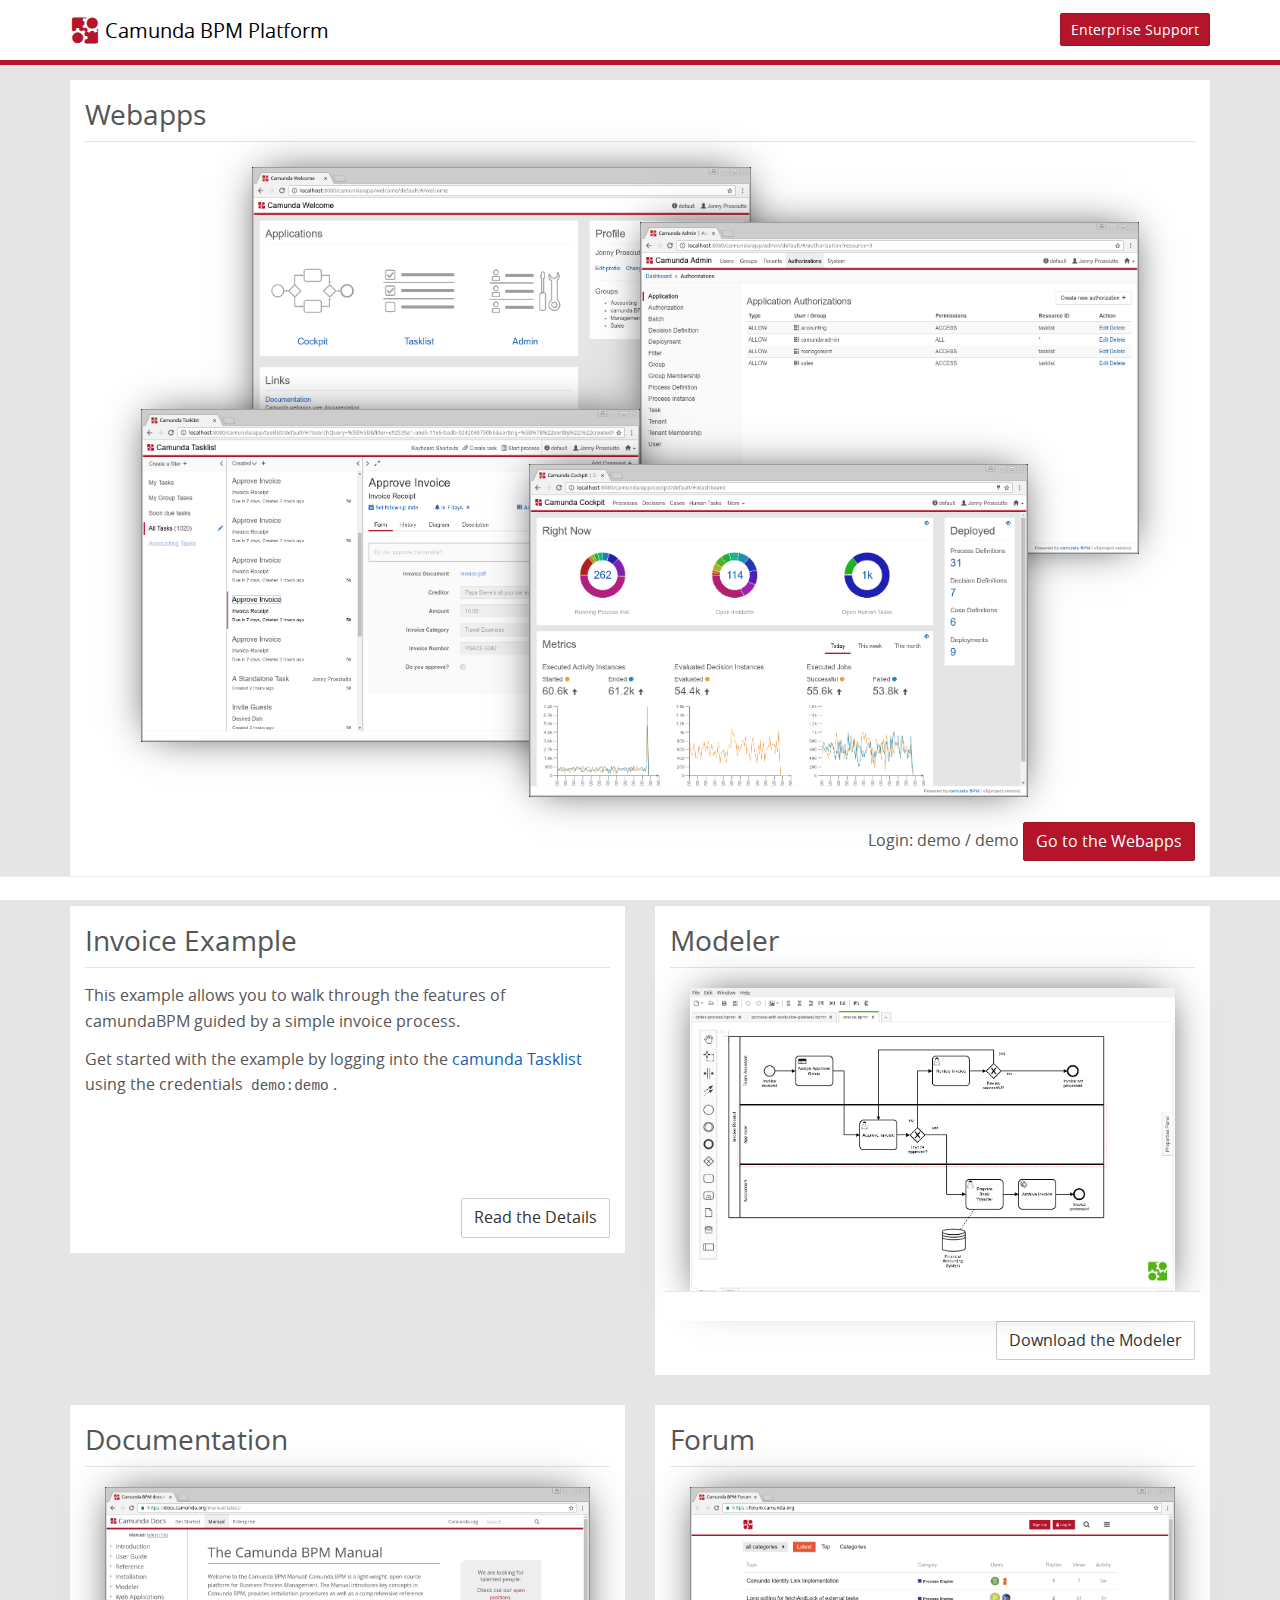
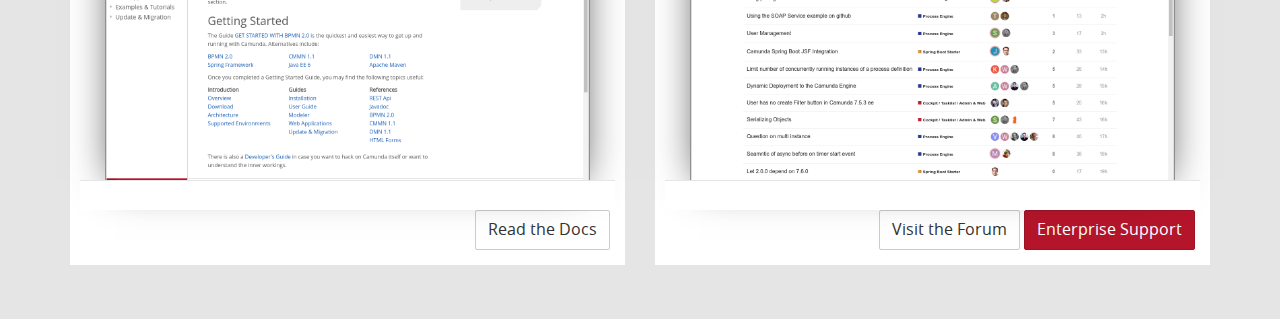
<file: camunda/server/apache-tomcat-9.0.12/webapps/camunda-welcome/index.html>
<!DOCTYPE html>
<html lang=en>
<head>
  <meta charset=utf-8>
  <meta http-equiv=X-UA-Compatible content="IE=edge">
  <meta name=viewport content="width=device-width,initial-scale=1">
  <meta name="author" content="camunda.org community" />

  <title>Welcome to the Camunda BPM Platform</title>

  <base app-base="." />


  <link rel="stylesheet" href="./assets/css/styles.min.css">
  <link rel="stylesheet" href="./assets/css/welcome.css">
  <link rel="shortcut icon" href="assets/img/favicon.ico" />
</head>
<body class="dashboard">
  <header class="cam-brand-header">
    <div class="container">
      <div class="row">
        <div class="col-xs-8">
          <a class="navbar-brand" href="./index.html" title="Camunda BPM platform">
            <span class="brand-logo"></span>
            <span class="brand-name">Camunda BPM Platform</span>
          </a>
        </div>
        <div class="col-xs-4 text-right">
          <a class="btn btn-sm btn-primary"
             href="https://camunda.com/bpm/enterprise/">Enterprise Support</a>
        </div>
      </div>
    </div>
  </header>

  <div class="container page-body">
    <div class="row">
      <section class="webapps col-xs-12">
        <div class="inner">
          <header>
            <h1 class="section-title">Webapps</h1>
          </header>

          <div class="section-body">
            <a class="screenshot webapp-screenshot webapp-welcome"
               href="/camunda/app/welcome/default/#">
              <img alt="Screenshot of the Welcome webapp"
                   src="./assets/img/apps-welcome.png" />
              <div class="hover-text">
                <span>Welcome</span>
              </div>
            </a>

            <a class="screenshot webapp-screenshot webapp-admin"
               href="/camunda/app/admin/default/#">
              <img alt="Screenshot of the Admin webapp"
                   src="./assets/img/apps-admin.png" />
              <div class="hover-text">
                <span>Admin</span>
              </div>
            </a>

            <a class="screenshot webapp-screenshot webapp-tasklist"
               href="/camunda/app/tasklist/default/#">
              <img alt="Screenshot of the Tasklist webapp"
                   src="./assets/img/apps-tasklist.png" />
              <div class="hover-text">
                <span>Tasklist</span>
              </div>
            </a>

            <a class="screenshot webapp-screenshot webapp-cockpit"
               href="/camunda/app/cockpit/default/#">
              <img alt="Screenshot of the Cockpit webapp"
                   src="./assets/img/apps-cockpit-dashboard.png" />
              <div class="hover-text">
                <span>Cockpit</span>
              </div>
            </a>
          </div>

          <div class="section-actions text-right">
            Login: demo / demo
            <a class="btn btn-primary"
               href="/camunda/app/welcome/default/#">Go to the Webapps</a>
          </div>
        </div>
      </section>
    </div>

    <div class="row">
      <section class="invoice col-xs-12 col-md-6">
        <div class="inner">
          <header>
            <h1 class="section-title">Invoice Example</h1>
          </header>

          <div class="section-body row">
            <div class="col-xs-12">
              <p>
                This example allows you to walk through the features of camundaBPM guided by a simple invoice process.
              </p>

              <p>
                Get started with the example by logging into the <a target="_blank" href="/camunda/app/tasklist/">camunda Tasklist</a> using the credentials <code>demo:demo</code>.
              </p>
            </div>
          </div>

          <div class="section-actions text-right">
            <a class="btn btn-default"
               href="./invoice.html">Read the Details</a>
          </div>
        </div>
      </section>

      <section class="col-xs-6">
        <div class="inner">
          <header>
            <h1 class="section-title">Modeler</h1>
          </header>

          <div class="section-body">
            <a class="screenshot app-screenshot app-modeler"
               href="https://camunda.org/features/modeler/">
              <img alt="Screenshot of the Modeler"
                   src="./assets/img/modeler.png" />
            </a>

            <!-- <p>
              Camunda Modeler is a desktop application for editing BPMN process diagrams and DMN decision tables. It is very easy to use, which means that business analysts can use it as well as developers, working on the same diagrams.
            </p> -->
          </div>

          <div class="section-actions text-right">
            <a class="btn btn-default"
               href="https://camunda.org/features/modeler/">Download the Modeler</a>
          </div>
        </div>
      </section>
    </div>

    <div class="row">
      <section class="col-xs-12 col-md-6">
        <div class="inner">
          <header>
            <h1 class="section-title">Documentation</h1>
          </header>

          <div class="section-body">
            <a class="screenshot"
               href="https://docs.camunda.org">
              <img alt="Screenshot of the documentation"
                   src="./assets/img/documentation.png" />
            </a>
          </div>

          <div class="section-actions text-right">
            <a class="btn btn-default"
               href="https://docs.camunda.org">Read the Docs</a>
          </div>
        </div>
      </section>

      <section class="col-xs-12 col-md-6">
        <div class="inner">
          <header>
            <h1 class="section-title">Forum</h1>
          </header>

          <div class="section-body">
            <a class="screenshot"
               href="https://forum.camunda.org">
              <img alt="Screenshot of the forum"
                   src="./assets/img/forum.png" />
            </a>
          </div>

          <div class="section-actions text-right">
            <a class="btn btn-default"
               href="https://forum.camunda.org">Visit the Forum</a>
            <a class="btn btn-primary"
               href="https://camunda.com/bpm/enterprise/">Enterprise Support</a>
          </div>
        </div>
      </section>
    </div>
  </div>

  <footer class="cam-brand-footer">
  </footer>
</body>
</html>
</file>
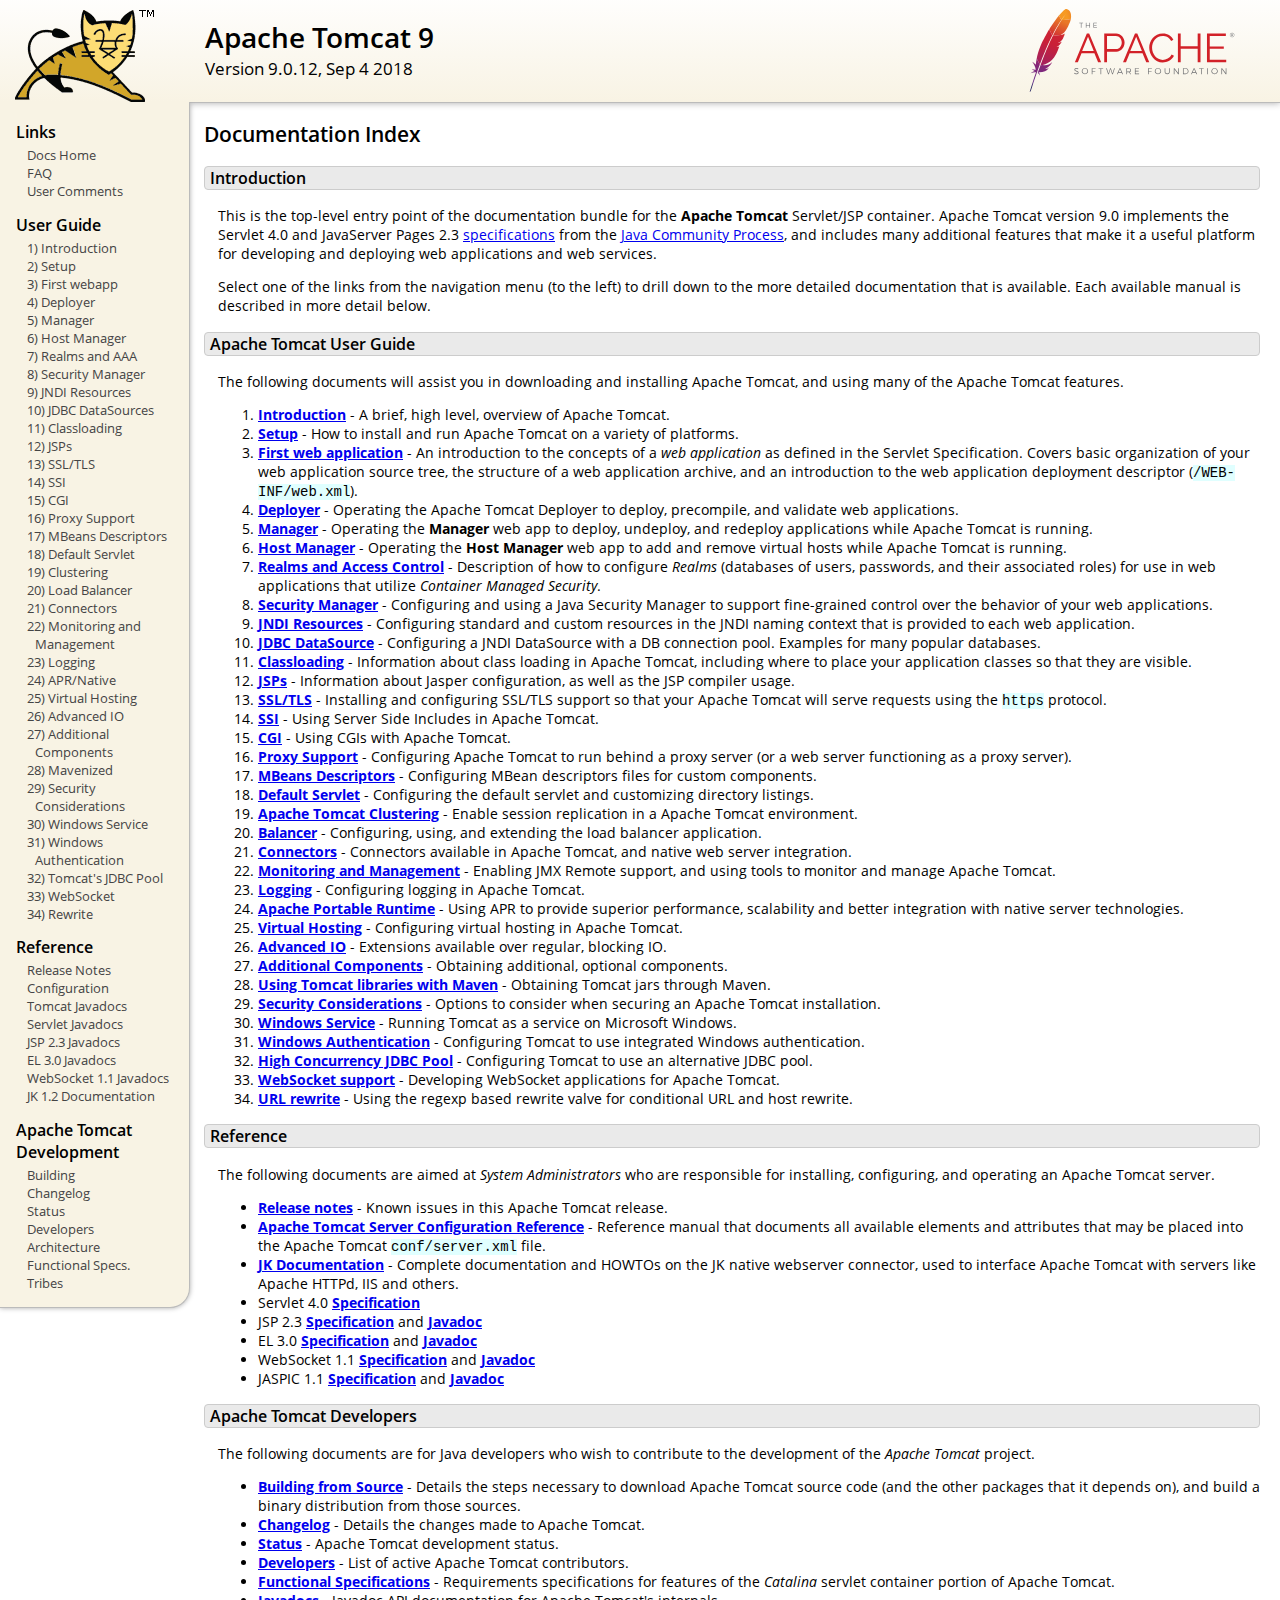
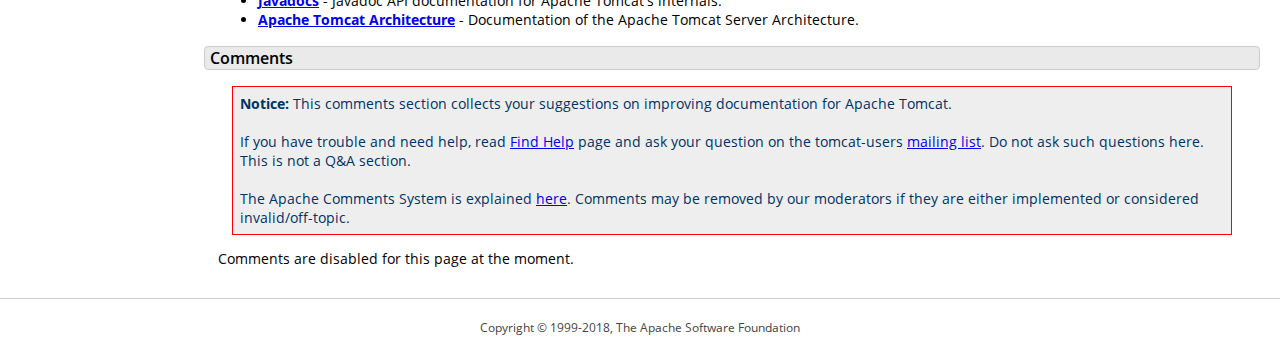
<file: camunda/server/apache-tomcat-9.0.12/webapps/docs/index.html>
<!DOCTYPE html SYSTEM "about:legacy-compat">
<html lang="en"><head><META http-equiv="Content-Type" content="text/html; charset=UTF-8"><link href="./images/docs-stylesheet.css" rel="stylesheet" type="text/css"><title>Apache Tomcat 9 (9.0.12) - Documentation Index</title><meta name="author" content="Craig R. McClanahan"><meta name="author" content="Remy Maucherat"><meta name="author" content="Yoav Shapira"><script type="application/javascript" data-comments-identifier="tomcat-9.0-doc/index">
    "use strict"; // Enable strict mode

    (function() {
      var thisScript = document.currentScript;
      if (!thisScript) { // Workaround for IE <= 11
        var scripts = document.getElementsByTagName("script");
        thisScript = scripts[scripts.length - 1];
      }
      document.addEventListener("DOMContentLoaded", (function() {
        var commentsDiv = document.getElementById("comments_thread");
        var commentsShortname = "tomcat";
        var commentsIdentifier = "https://tomcat.apache.org/" +
          thisScript.getAttribute("data-comments-identifier") + ".html";

        (function(w, d) {
          if (w.location.hostname.toLowerCase() == "tomcat.apache.org") {
            var s = d.createElement("script");
            s.type = "application/javascript";
            s.async = true;
            s.src = "https://comments.apache.org/show_comments.lua?site=" +
              encodeURIComponent(commentsShortname) +
              "&page=" + encodeURIComponent(commentsIdentifier);
            d.head.appendChild(s);
          } else {
            commentsDiv.appendChild(d.createTextNode("Comments are disabled for this page at the moment."));
          }
        })(window, document);
      }), false);
    })();
  </script></head><body><div id="wrapper"><header><div id="header"><div><div><div class="logo noPrint"><a href="https://tomcat.apache.org/"><img alt="Tomcat Home" src="./images/tomcat.png"></a></div><div style="height: 1px;"></div><div class="asfLogo noPrint"><a href="https://www.apache.org/" target="_blank"><img src="./images/asf-logo.svg" alt="The Apache Software Foundation" style="width: 266px; height: 83px;"></a></div><h1>Apache Tomcat 9</h1><div class="versionInfo">
          Version 9.0.12,
          <time datetime="2018-09-04">Sep 4 2018</time></div><div style="height: 1px;"></div><div style="clear: left;"></div></div></div></div></header><div id="middle"><div><div id="mainLeft" class="noprint"><div><nav><div><h2>Links</h2><ul><li><a href="index.html">Docs Home</a></li><li><a href="https://wiki.apache.org/tomcat/FAQ">FAQ</a></li><li><a href="#comments_section">User Comments</a></li></ul></div><div><h2>User Guide</h2><ul><li><a href="introduction.html">1) Introduction</a></li><li><a href="setup.html">2) Setup</a></li><li><a href="appdev/index.html">3) First webapp</a></li><li><a href="deployer-howto.html">4) Deployer</a></li><li><a href="manager-howto.html">5) Manager</a></li><li><a href="host-manager-howto.html">6) Host Manager</a></li><li><a href="realm-howto.html">7) Realms and AAA</a></li><li><a href="security-manager-howto.html">8) Security Manager</a></li><li><a href="jndi-resources-howto.html">9) JNDI Resources</a></li><li><a href="jndi-datasource-examples-howto.html">10) JDBC DataSources</a></li><li><a href="class-loader-howto.html">11) Classloading</a></li><li><a href="jasper-howto.html">12) JSPs</a></li><li><a href="ssl-howto.html">13) SSL/TLS</a></li><li><a href="ssi-howto.html">14) SSI</a></li><li><a href="cgi-howto.html">15) CGI</a></li><li><a href="proxy-howto.html">16) Proxy Support</a></li><li><a href="mbeans-descriptors-howto.html">17) MBeans Descriptors</a></li><li><a href="default-servlet.html">18) Default Servlet</a></li><li><a href="cluster-howto.html">19) Clustering</a></li><li><a href="balancer-howto.html">20) Load Balancer</a></li><li><a href="connectors.html">21) Connectors</a></li><li><a href="monitoring.html">22) Monitoring and Management</a></li><li><a href="logging.html">23) Logging</a></li><li><a href="apr.html">24) APR/Native</a></li><li><a href="virtual-hosting-howto.html">25) Virtual Hosting</a></li><li><a href="aio.html">26) Advanced IO</a></li><li><a href="extras.html">27) Additional Components</a></li><li><a href="maven-jars.html">28) Mavenized</a></li><li><a href="security-howto.html">29) Security Considerations</a></li><li><a href="windows-service-howto.html">30) Windows Service</a></li><li><a href="windows-auth-howto.html">31) Windows Authentication</a></li><li><a href="jdbc-pool.html">32) Tomcat's JDBC Pool</a></li><li><a href="web-socket-howto.html">33) WebSocket</a></li><li><a href="rewrite.html">34) Rewrite</a></li></ul></div><div><h2>Reference</h2><ul><li><a href="RELEASE-NOTES.txt">Release Notes</a></li><li><a href="config/index.html">Configuration</a></li><li><a href="api/index.html">Tomcat Javadocs</a></li><li><a href="servletapi/index.html">Servlet Javadocs</a></li><li><a href="jspapi/index.html">JSP 2.3 Javadocs</a></li><li><a href="elapi/index.html">EL 3.0 Javadocs</a></li><li><a href="websocketapi/index.html">WebSocket 1.1 Javadocs</a></li><li><a href="https://tomcat.apache.org/connectors-doc/">JK 1.2 Documentation</a></li></ul></div><div><h2>Apache Tomcat Development</h2><ul><li><a href="building.html">Building</a></li><li><a href="changelog.html">Changelog</a></li><li><a href="https://wiki.apache.org/tomcat/TomcatVersions">Status</a></li><li><a href="developers.html">Developers</a></li><li><a href="architecture/index.html">Architecture</a></li><li><a href="funcspecs/index.html">Functional Specs.</a></li><li><a href="tribes/introduction.html">Tribes</a></li></ul></div></nav></div></div><div id="mainRight"><div id="content"><h2>Documentation Index</h2><h3 id="Introduction">Introduction</h3><div class="text">

<p>This is the top-level entry point of the documentation bundle for the
<strong>Apache Tomcat</strong> Servlet/JSP container.  Apache Tomcat version
9.0 implements the Servlet 4.0 and JavaServer Pages 2.3
<a href="https://wiki.apache.org/tomcat/Specifications">specifications</a> from the
<a href="https://www.jcp.org">Java Community Process</a>, and includes many
additional features that make it a useful platform for developing and deploying
web applications and web services.</p>

<p>Select one of the links from the navigation menu (to the left) to drill
down to the more detailed documentation that is available.  Each available
manual is described in more detail below.</p>

</div><h3 id="Apache_Tomcat_User_Guide">Apache Tomcat User Guide</h3><div class="text">

<p>The following documents will assist you in downloading and installing
Apache Tomcat, and using many of the Apache Tomcat features.</p>

<ol>
<li><a href="introduction.html"><strong>Introduction</strong></a> - A
    brief, high level, overview of Apache Tomcat.</li>
<li><a href="setup.html"><strong>Setup</strong></a> - How to install and run
    Apache Tomcat on a variety of platforms.</li>
<li><a href="appdev/index.html"><strong>First web application</strong></a>
    - An introduction to the concepts of a <em>web application</em> as defined
    in the Servlet Specification.  Covers basic organization of your web application
    source tree, the structure of a web application archive, and an
    introduction to the web application deployment descriptor
    (<code>/WEB-INF/web.xml</code>).</li>
<li><a href="deployer-howto.html"><strong>Deployer</strong></a> -
    Operating the Apache Tomcat Deployer to deploy, precompile, and validate web
    applications.</li>
<li><a href="manager-howto.html"><strong>Manager</strong></a> -
    Operating the <strong>Manager</strong> web app to deploy, undeploy, and
    redeploy applications while Apache Tomcat is running.</li>
<li><a href="host-manager-howto.html"><strong>Host Manager</strong></a> -
    Operating the <strong>Host Manager</strong> web app to add and remove
    virtual hosts while Apache Tomcat is running.</li>
<li><a href="realm-howto.html"><strong>Realms and Access Control</strong></a>
    - Description of how to configure <em>Realms</em> (databases of users,
    passwords, and their associated roles) for use in web applications that
    utilize <em>Container Managed Security</em>.</li>
<li><a href="security-manager-howto.html"><strong>Security Manager</strong></a>
    - Configuring and using a Java Security Manager to
    support fine-grained control over the behavior of your web applications.
    </li>
<li><a href="jndi-resources-howto.html"><strong>JNDI Resources</strong></a>
    - Configuring standard and custom resources in the JNDI naming context
    that is provided to each web application.</li>
<li><a href="jndi-datasource-examples-howto.html">
    <strong>JDBC DataSource</strong></a>
    - Configuring a JNDI DataSource with a DB connection pool.
    Examples for many popular databases.</li>
<li><a href="class-loader-howto.html"><strong>Classloading</strong></a>
    - Information about class loading in Apache Tomcat, including where to place
    your application classes so that they are visible.</li>
<li><a href="jasper-howto.html"><strong>JSPs</strong></a>
    - Information about Jasper configuration, as well as the JSP compiler
    usage.</li>
<li><a href="ssl-howto.html"><strong>SSL/TLS</strong></a> -
    Installing and configuring SSL/TLS support so that your Apache Tomcat will
    serve requests using the <code>https</code> protocol.</li>
<li><a href="ssi-howto.html"><strong>SSI</strong></a> -
    Using Server Side Includes in Apache Tomcat.</li>
<li><a href="cgi-howto.html"><strong>CGI</strong></a> -
    Using CGIs with Apache Tomcat.</li>
<li><a href="proxy-howto.html"><strong>Proxy Support</strong></a> -
    Configuring Apache Tomcat to run behind a proxy server (or a web server
    functioning as a proxy server).</li>
<li><a href="mbeans-descriptors-howto.html"><strong>MBeans Descriptors</strong></a> -
    Configuring MBean descriptors files for custom components.</li>
<li><a href="default-servlet.html"><strong>Default Servlet</strong></a> -
    Configuring the default servlet and customizing directory listings.</li>
<li><a href="cluster-howto.html"><strong>Apache Tomcat Clustering</strong></a> -
    Enable session replication in a Apache Tomcat environment.</li>
<li><a href="balancer-howto.html"><strong>Balancer</strong></a> -
    Configuring, using, and extending the load balancer application.</li>
<li><a href="connectors.html"><strong>Connectors</strong></a> -
    Connectors available in Apache Tomcat, and native web server integration.</li>
<li><a href="monitoring.html"><strong>Monitoring and Management</strong></a> -
    Enabling JMX Remote support, and using tools to monitor and manage Apache Tomcat.</li>
<li><a href="logging.html"><strong>Logging</strong></a> -
    Configuring logging in Apache Tomcat.</li>
<li><a href="apr.html"><strong>Apache Portable Runtime</strong></a> -
    Using APR to provide superior performance, scalability and better
    integration with native server technologies.</li>
<li><a href="virtual-hosting-howto.html"><strong>Virtual Hosting</strong></a> -
    Configuring virtual hosting in Apache Tomcat.</li>
<li><a href="aio.html"><strong>Advanced IO</strong></a> -
    Extensions available over regular, blocking IO.</li>
<li><a href="extras.html"><strong>Additional Components</strong></a> -
    Obtaining additional, optional components.</li>
<li><a href="maven-jars.html"><strong>Using Tomcat libraries with Maven</strong></a> -
    Obtaining Tomcat jars through Maven.</li>
<li><a href="security-howto.html"><strong>Security Considerations</strong></a> -
    Options to consider when securing an Apache Tomcat installation.</li>
<li><a href="windows-service-howto.html"><strong>Windows Service</strong></a> -
    Running Tomcat as a service on Microsoft Windows.</li>
<li><a href="windows-auth-howto.html"><strong>Windows Authentication</strong></a> -
    Configuring Tomcat to use integrated Windows authentication.</li>
<li><a href="jdbc-pool.html"><strong>High Concurrency JDBC Pool</strong></a> -
    Configuring Tomcat to use an alternative JDBC pool.</li>
<li><a href="web-socket-howto.html"><strong>WebSocket support</strong></a> -
    Developing WebSocket applications for Apache Tomcat.</li>
<li><a href="rewrite.html"><strong>URL rewrite</strong></a> -
    Using the regexp based rewrite valve for conditional URL and host rewrite.</li>

</ol>

</div><h3 id="Reference">Reference</h3><div class="text">

<p>The following documents are aimed at <em>System Administrators</em> who
are responsible for installing, configuring, and operating an Apache Tomcat server.
</p>
<ul>
<li><a href="RELEASE-NOTES.txt"><strong>Release notes</strong></a>
    - Known issues in this Apache Tomcat release.
    </li>
<li><a href="config/index.html"><strong>Apache Tomcat Server Configuration Reference</strong></a>
    - Reference manual that documents all available elements and attributes
      that may be placed into the Apache Tomcat <code>conf/server.xml</code> file.
    </li>
<li><a href="https://tomcat.apache.org/connectors-doc/index.html"><strong>JK Documentation</strong></a>
    - Complete documentation and HOWTOs on the JK native webserver connector,
      used to interface Apache Tomcat with servers like Apache HTTPd, IIS
      and others.</li>
<li>Servlet 4.0
    <a href="https://jcp.org/aboutJava/communityprocess/final/jsr369/index.html">
    <strong>Specification</strong></a>

    </li>
<li>JSP 2.3
    <a href="https://jcp.org/aboutJava/communityprocess/mrel/jsr245/index2.html">
    <strong>Specification</strong></a> and
    <a href="http://docs.oracle.com/javaee/7/api/javax/servlet/jsp/package-summary.html">
    <strong>Javadoc</strong></a>
    </li>
<li>EL 3.0
    <a href="https://jcp.org/aboutJava/communityprocess/final/jsr341/index.html">
    <strong>Specification</strong></a> and
    <a href="http://docs.oracle.com/javaee/7/api/javax/el/package-summary.html">
    <strong>Javadoc</strong></a>
    </li>
<li>WebSocket 1.1
    <a href="https://jcp.org/aboutJava/communityprocess/mrel/jsr356/index.html">
    <strong>Specification</strong></a> and
    <a href="http://docs.oracle.com/javaee/7/api/javax/websocket/package-summary.html">
    <strong>Javadoc</strong></a>
    </li>
<li>JASPIC 1.1
    <a href="https://jcp.org/aboutJava/communityprocess/mrel/jsr196/index.html">
    <strong>Specification</strong></a> and
    <a href="http://docs.oracle.com/javaee/7/api/javax/security/auth/message/package-summary.html">
    <strong>Javadoc</strong></a>
    </li>
</ul>

</div><h3 id="Apache_Tomcat_Developers">Apache Tomcat Developers</h3><div class="text">

<p>The following documents are for Java developers who wish to contribute to
the development of the <em>Apache Tomcat</em> project.</p>
<ul>
<li><a href="building.html"><strong>Building from Source</strong></a> -
    Details the steps necessary to download Apache Tomcat source code (and the
    other packages that it depends on), and build a binary distribution from
    those sources.
    </li>
<li><a href="changelog.html"><strong>Changelog</strong></a> - Details the
    changes made to Apache Tomcat.
    </li>
<li><a href="https://wiki.apache.org/tomcat/TomcatVersions"><strong>Status</strong></a> -
    Apache Tomcat development status.
    </li>
<li><a href="developers.html"><strong>Developers</strong></a> - List of active
    Apache Tomcat contributors.
    </li>
<li><a href="funcspecs/index.html"><strong>Functional Specifications</strong></a>
    - Requirements specifications for features of the <em>Catalina</em> servlet
    container portion of Apache Tomcat.</li>
<li><a href="api/index.html"><strong>Javadocs</strong></a>
    - Javadoc API documentation for Apache Tomcat's internals.</li>
<li><a href="architecture/index.html"><strong>Apache Tomcat Architecture</strong></a>
    - Documentation of the Apache Tomcat Server Architecture.</li>
</ul>

</div><div class="noprint"><h3 id="comments_section">
                  Comments
                </h3><div class="text"><p class="notice"><strong>Notice: </strong>This comments section collects your suggestions
                    on improving documentation for Apache Tomcat.<br><br>
                    If you have trouble and need help, read
                    <a href="https://tomcat.apache.org/findhelp.html">Find Help</a> page
                    and ask your question on the tomcat-users
                    <a href="https://tomcat.apache.org/lists.html">mailing list</a>.
                    Do not ask such questions here. This is not a Q&amp;A section.<br><br>
                    The Apache Comments System is explained <a href="./comments.html">here</a>.
                    Comments may be removed by our moderators if they are either
                    implemented or considered invalid/off-topic.
                  </p><div id="comments_thread"></div></div></div></div></div></div></div><footer><div id="footer">
    Copyright &copy; 1999-2018, The Apache Software Foundation
  </div></footer></div></body></html>
</file>
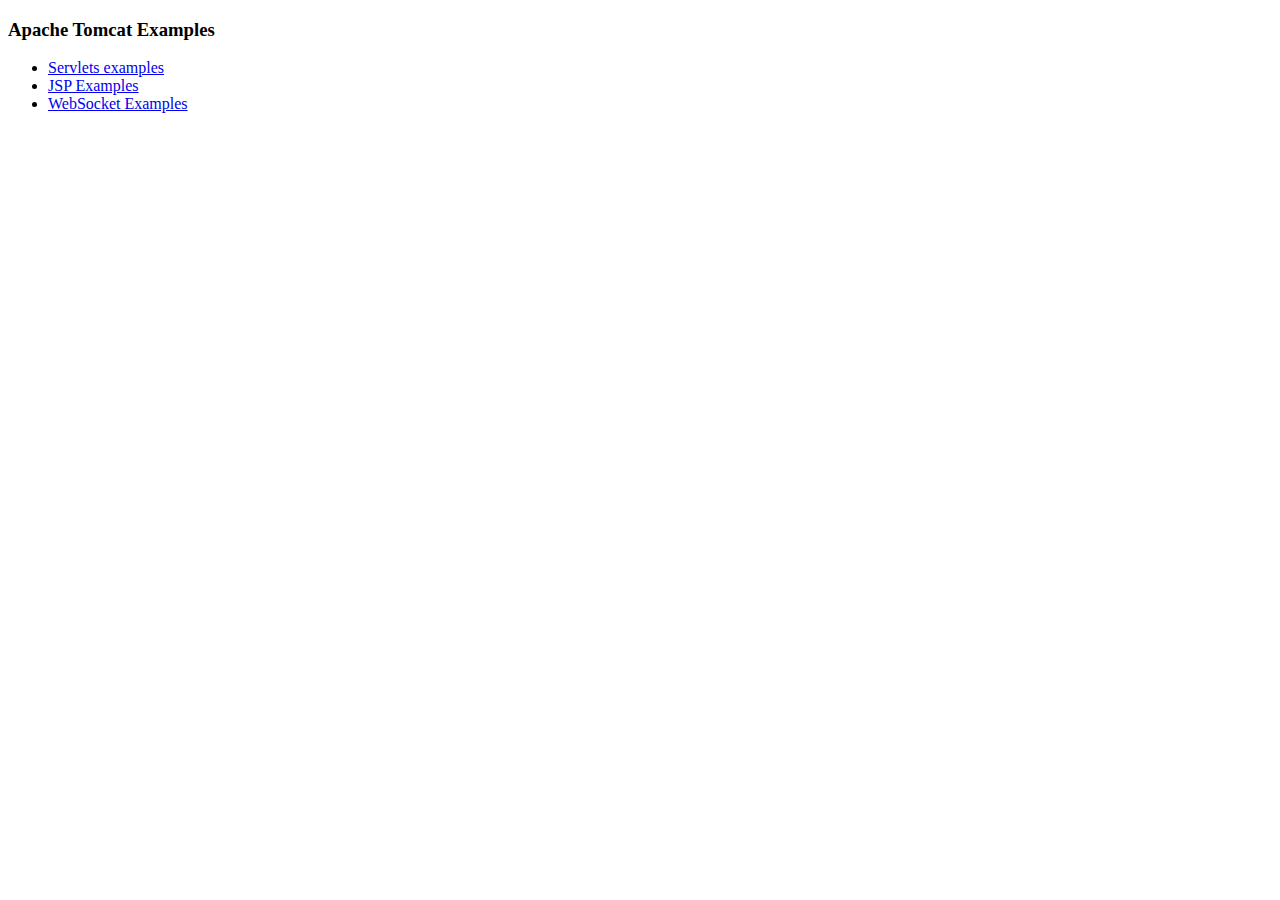
<file: camunda/server/apache-tomcat-9.0.12/webapps/examples/index.html>
<!--
  Licensed to the Apache Software Foundation (ASF) under one or more
  contributor license agreements.  See the NOTICE file distributed with
  this work for additional information regarding copyright ownership.
  The ASF licenses this file to You under the Apache License, Version 2.0
  (the "License"); you may not use this file except in compliance with
  the License.  You may obtain a copy of the License at

      http://www.apache.org/licenses/LICENSE-2.0

  Unless required by applicable law or agreed to in writing, software
  distributed under the License is distributed on an "AS IS" BASIS,
  WITHOUT WARRANTIES OR CONDITIONS OF ANY KIND, either express or implied.
  See the License for the specific language governing permissions and
  limitations under the License.
-->
<!DOCTYPE HTML><html lang="en"><head>
<meta charset="UTF-8">
<title>Apache Tomcat Examples</title>
</head>
<body>
<p>
<h3>Apache Tomcat Examples</H3>
<p></p>
<ul>
<li><a href="servlets">Servlets examples</a></li>
<li><a href="jsp">JSP Examples</a></li>
<li><a href="websocket/index.xhtml">WebSocket Examples</a></li>
</ul>
</body></html>
</file>
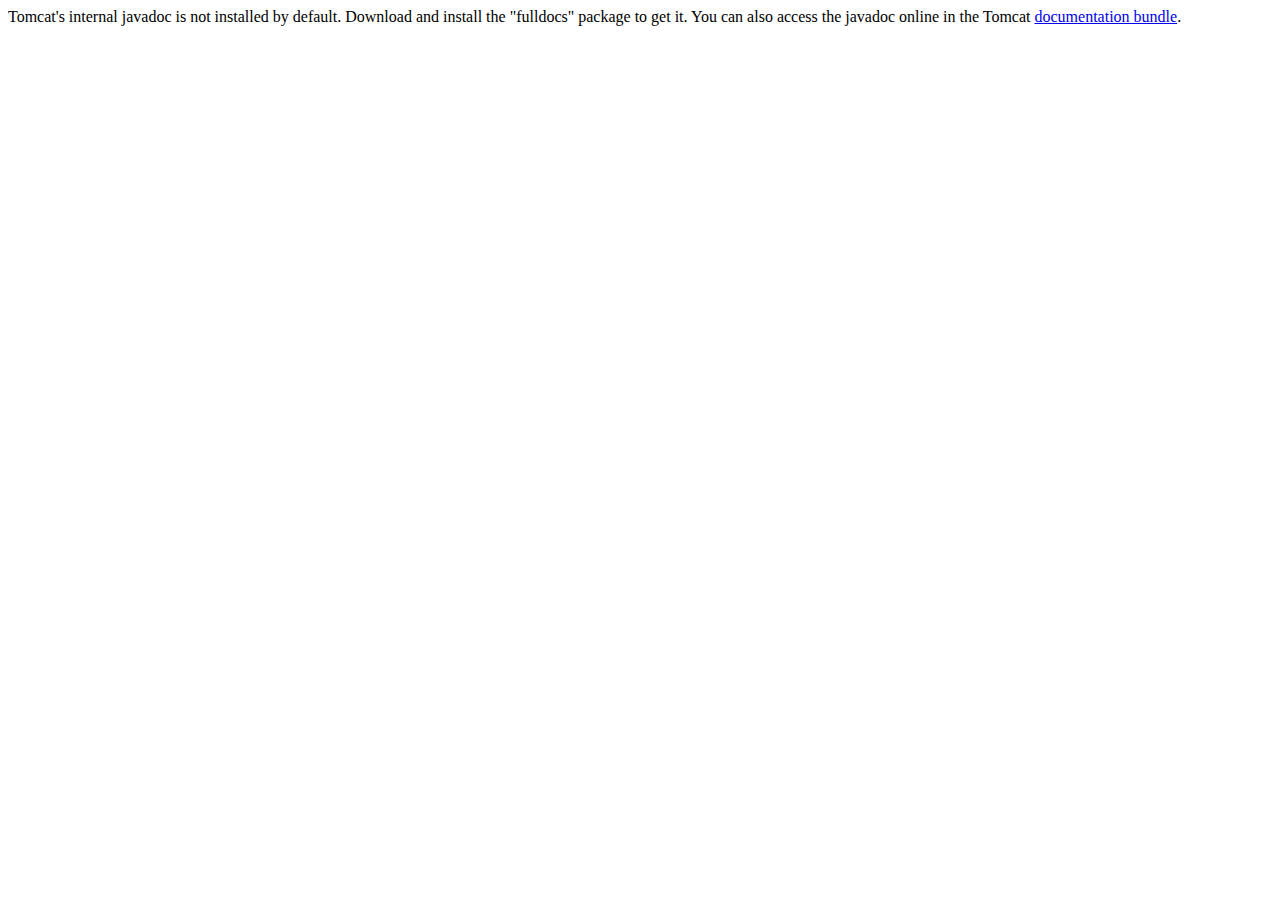
<file: camunda/server/apache-tomcat-9.0.12/webapps/docs/api/index.html>
<!--
  Licensed to the Apache Software Foundation (ASF) under one or more
  contributor license agreements.  See the NOTICE file distributed with
  this work for additional information regarding copyright ownership.
  The ASF licenses this file to You under the Apache License, Version 2.0
  (the "License"); you may not use this file except in compliance with
  the License.  You may obtain a copy of the License at

      http://www.apache.org/licenses/LICENSE-2.0

  Unless required by applicable law or agreed to in writing, software
  distributed under the License is distributed on an "AS IS" BASIS,
  WITHOUT WARRANTIES OR CONDITIONS OF ANY KIND, either express or implied.
  See the License for the specific language governing permissions and
  limitations under the License.
-->
<!DOCTYPE html>
<html>
    <head>
    <meta charset="UTF-8" />
    <title>API docs</title>
</head>

<body>

Tomcat's internal javadoc is not installed by default. Download and install
the "fulldocs" package to get it.

You can also access the javadoc online in the Tomcat
<a href="https://tomcat.apache.org/tomcat-9.0-doc/">
documentation bundle</a>.

</body>
</html>
</file>
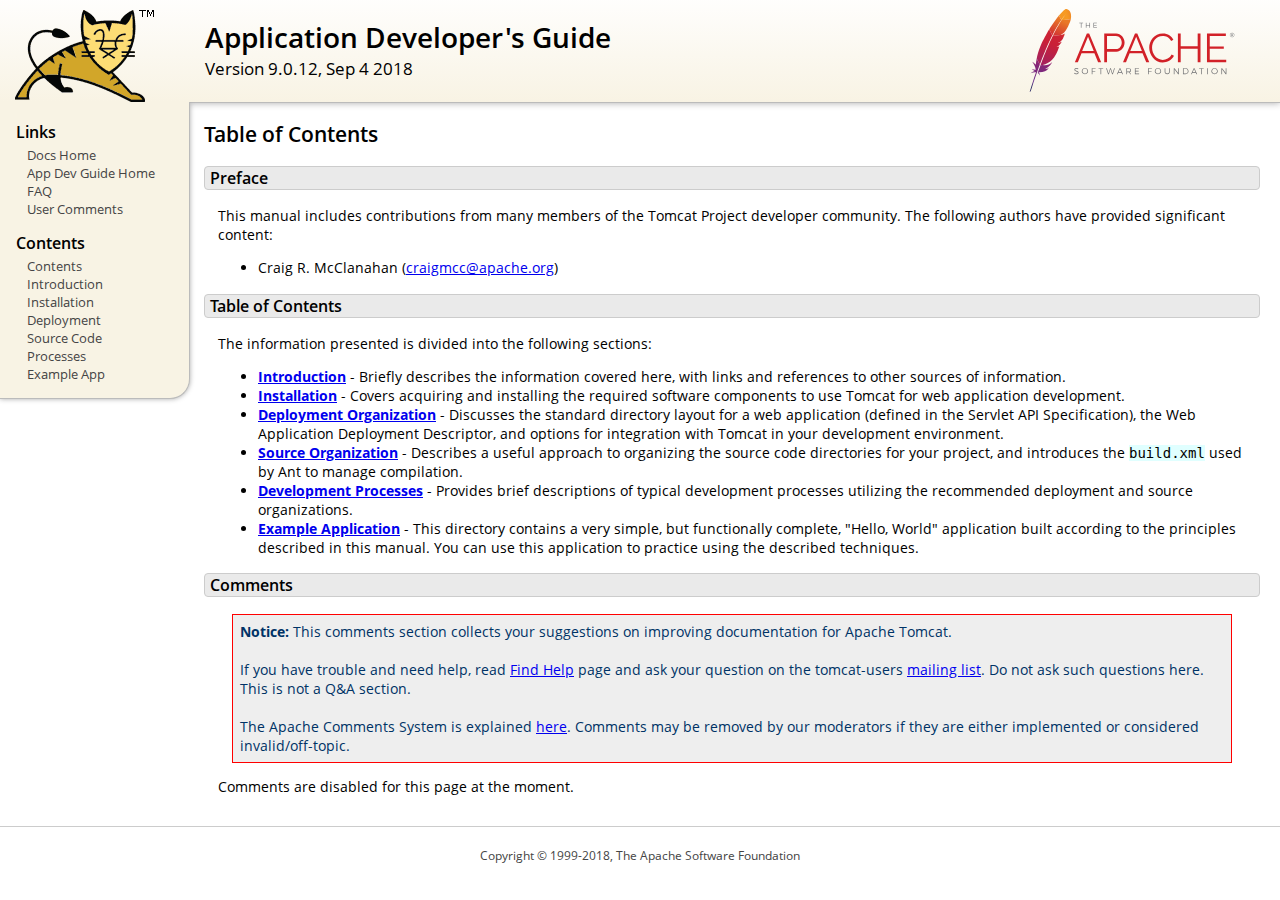
<file: camunda/server/apache-tomcat-9.0.12/webapps/docs/appdev/index.html>
<!DOCTYPE html SYSTEM "about:legacy-compat">
<html lang="en"><head><META http-equiv="Content-Type" content="text/html; charset=UTF-8"><link href="../images/docs-stylesheet.css" rel="stylesheet" type="text/css"><title>Application Developer's Guide (9.0.12) - Table of Contents</title><meta name="author" content="Craig R. McClanahan"><script type="application/javascript" data-comments-identifier="tomcat-9.0-doc/appdev/index">
    "use strict"; // Enable strict mode

    (function() {
      var thisScript = document.currentScript;
      if (!thisScript) { // Workaround for IE <= 11
        var scripts = document.getElementsByTagName("script");
        thisScript = scripts[scripts.length - 1];
      }
      document.addEventListener("DOMContentLoaded", (function() {
        var commentsDiv = document.getElementById("comments_thread");
        var commentsShortname = "tomcat";
        var commentsIdentifier = "https://tomcat.apache.org/" +
          thisScript.getAttribute("data-comments-identifier") + ".html";

        (function(w, d) {
          if (w.location.hostname.toLowerCase() == "tomcat.apache.org") {
            var s = d.createElement("script");
            s.type = "application/javascript";
            s.async = true;
            s.src = "https://comments.apache.org/show_comments.lua?site=" +
              encodeURIComponent(commentsShortname) +
              "&page=" + encodeURIComponent(commentsIdentifier);
            d.head.appendChild(s);
          } else {
            commentsDiv.appendChild(d.createTextNode("Comments are disabled for this page at the moment."));
          }
        })(window, document);
      }), false);
    })();
  </script></head><body><div id="wrapper"><header><div id="header"><div><div><div class="logo noPrint"><a href="https://tomcat.apache.org/"><img alt="Tomcat Home" src="../images/tomcat.png"></a></div><div style="height: 1px;"></div><div class="asfLogo noPrint"><a href="https://www.apache.org/" target="_blank"><img src="../images/asf-logo.svg" alt="The Apache Software Foundation" style="width: 266px; height: 83px;"></a></div><h1>Application Developer's Guide</h1><div class="versionInfo">
          Version 9.0.12,
          <time datetime="2018-09-04">Sep 4 2018</time></div><div style="height: 1px;"></div><div style="clear: left;"></div></div></div></div></header><div id="middle"><div><div id="mainLeft" class="noprint"><div><nav><div><h2>Links</h2><ul><li><a href="../index.html">Docs Home</a></li><li><a href="index.html">App Dev Guide Home</a></li><li><a href="https://wiki.apache.org/tomcat/FAQ">FAQ</a></li><li><a href="#comments_section">User Comments</a></li></ul></div><div><h2>Contents</h2><ul><li><a href="index.html">Contents</a></li><li><a href="introduction.html">Introduction</a></li><li><a href="installation.html">Installation</a></li><li><a href="deployment.html">Deployment</a></li><li><a href="source.html">Source Code</a></li><li><a href="processes.html">Processes</a></li><li><a href="sample/">Example App</a></li></ul></div></nav></div></div><div id="mainRight"><div id="content"><h2>Table of Contents</h2><h3 id="Preface">Preface</h3><div class="text">

<p>This manual includes contributions from many members of the Tomcat Project
developer community.  The following authors have provided significant content:
</p>
<ul>
<li>Craig R. McClanahan
    (<a href="mailto:craigmcc@apache.org">craigmcc@apache.org</a>)</li>
</ul>

</div><h3 id="Table_of_Contents">Table of Contents</h3><div class="text">

<p>The information presented is divided into the following sections:</p>
<ul>
<li><a href="introduction.html"><strong>Introduction</strong></a> -
    Briefly describes the information covered here, with
    links and references to other sources of information.</li>
<li><a href="installation.html"><strong>Installation</strong></a> -
    Covers acquiring and installing the required software
    components to use Tomcat for web application development.</li>
<li><a href="deployment.html"><strong>Deployment Organization</strong></a> -
    Discusses the standard directory layout for a web application
    (defined in the Servlet API Specification), the Web Application
    Deployment Descriptor, and options for integration with Tomcat
    in your development environment.</li>
<li><a href="source.html"><strong>Source Organization</strong></a> -
    Describes a useful approach to organizing the source code
    directories for your project, and introduces the
    <code>build.xml</code> used by Ant to manage compilation.</li>
<li><a href="processes.html"><strong>Development Processes</strong></a> -
    Provides brief descriptions of typical development processes
    utilizing the recommended deployment and source organizations.</li>
<li><a href="sample/" target="_blank"><strong>Example Application</strong></a> -
    This directory contains a very simple, but functionally complete,
    "Hello, World" application built according to the principles
    described in this manual.  You can use this application to
    practice using the described techniques.</li>
</ul>

</div><div class="noprint"><h3 id="comments_section">
                  Comments
                </h3><div class="text"><p class="notice"><strong>Notice: </strong>This comments section collects your suggestions
                    on improving documentation for Apache Tomcat.<br><br>
                    If you have trouble and need help, read
                    <a href="https://tomcat.apache.org/findhelp.html">Find Help</a> page
                    and ask your question on the tomcat-users
                    <a href="https://tomcat.apache.org/lists.html">mailing list</a>.
                    Do not ask such questions here. This is not a Q&amp;A section.<br><br>
                    The Apache Comments System is explained <a href="../comments.html">here</a>.
                    Comments may be removed by our moderators if they are either
                    implemented or considered invalid/off-topic.
                  </p><div id="comments_thread"></div></div></div></div></div></div></div><footer><div id="footer">
    Copyright &copy; 1999-2018, The Apache Software Foundation
  </div></footer></div></body></html>
</file>
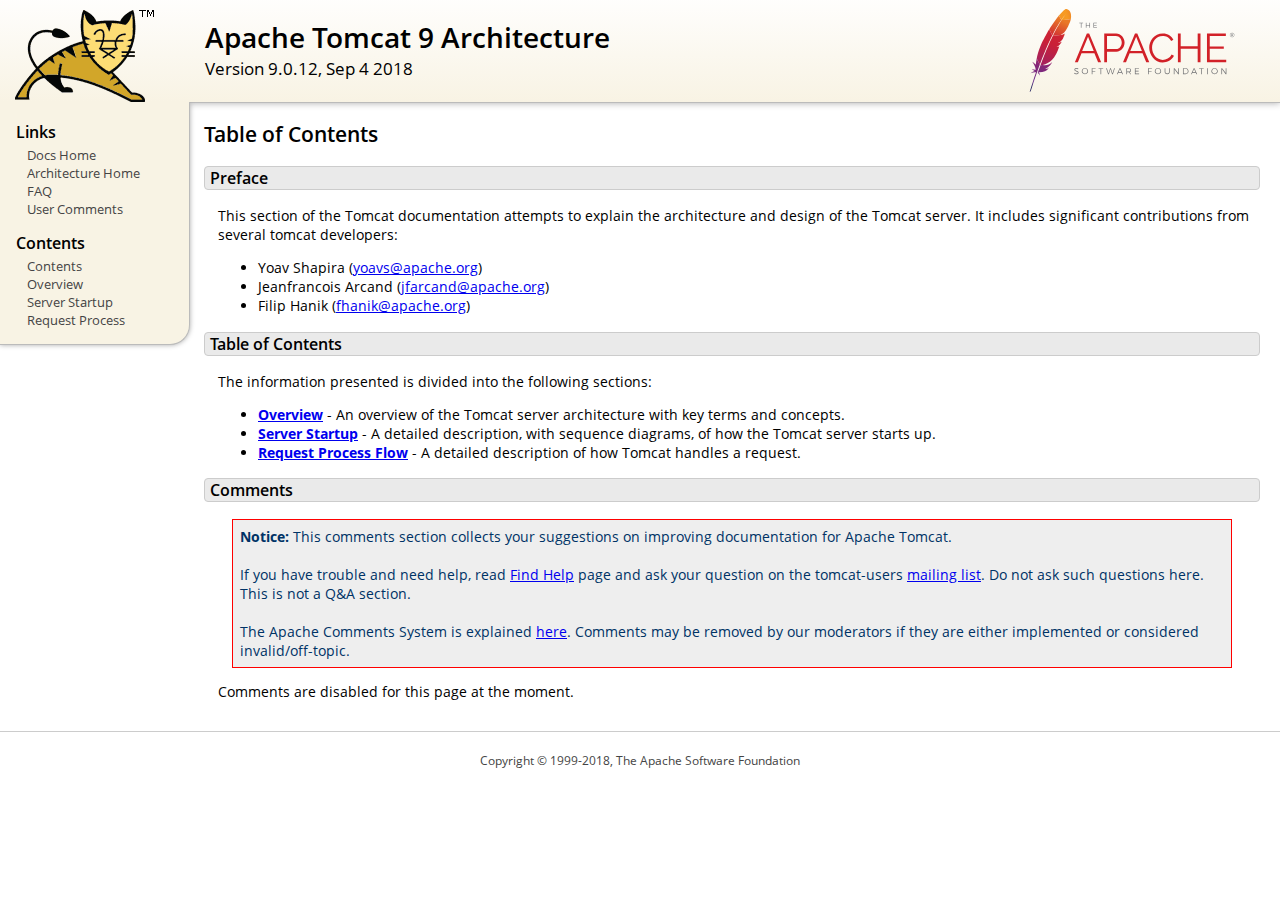
<file: camunda/server/apache-tomcat-9.0.12/webapps/docs/architecture/index.html>
<!DOCTYPE html SYSTEM "about:legacy-compat">
<html lang="en"><head><META http-equiv="Content-Type" content="text/html; charset=UTF-8"><link href="../images/docs-stylesheet.css" rel="stylesheet" type="text/css"><title>Apache Tomcat 9 Architecture (9.0.12) - Table of Contents</title><meta name="author" content="Yoav Shapira"><script type="application/javascript" data-comments-identifier="tomcat-9.0-doc/architecture/index">
    "use strict"; // Enable strict mode

    (function() {
      var thisScript = document.currentScript;
      if (!thisScript) { // Workaround for IE <= 11
        var scripts = document.getElementsByTagName("script");
        thisScript = scripts[scripts.length - 1];
      }
      document.addEventListener("DOMContentLoaded", (function() {
        var commentsDiv = document.getElementById("comments_thread");
        var commentsShortname = "tomcat";
        var commentsIdentifier = "https://tomcat.apache.org/" +
          thisScript.getAttribute("data-comments-identifier") + ".html";

        (function(w, d) {
          if (w.location.hostname.toLowerCase() == "tomcat.apache.org") {
            var s = d.createElement("script");
            s.type = "application/javascript";
            s.async = true;
            s.src = "https://comments.apache.org/show_comments.lua?site=" +
              encodeURIComponent(commentsShortname) +
              "&page=" + encodeURIComponent(commentsIdentifier);
            d.head.appendChild(s);
          } else {
            commentsDiv.appendChild(d.createTextNode("Comments are disabled for this page at the moment."));
          }
        })(window, document);
      }), false);
    })();
  </script></head><body><div id="wrapper"><header><div id="header"><div><div><div class="logo noPrint"><a href="https://tomcat.apache.org/"><img alt="Tomcat Home" src="../images/tomcat.png"></a></div><div style="height: 1px;"></div><div class="asfLogo noPrint"><a href="https://www.apache.org/" target="_blank"><img src="../images/asf-logo.svg" alt="The Apache Software Foundation" style="width: 266px; height: 83px;"></a></div><h1>Apache Tomcat 9 Architecture</h1><div class="versionInfo">
          Version 9.0.12,
          <time datetime="2018-09-04">Sep 4 2018</time></div><div style="height: 1px;"></div><div style="clear: left;"></div></div></div></div></header><div id="middle"><div><div id="mainLeft" class="noprint"><div><nav><div><h2>Links</h2><ul><li><a href="../index.html">Docs Home</a></li><li><a href="index.html">Architecture Home</a></li><li><a href="https://wiki.apache.org/tomcat/FAQ">FAQ</a></li><li><a href="#comments_section">User Comments</a></li></ul></div><div><h2>Contents</h2><ul><li><a href="index.html">Contents</a></li><li><a href="overview.html">Overview</a></li><li><a href="startup.html">Server Startup</a></li><li><a href="requestProcess.html">Request Process</a></li></ul></div></nav></div></div><div id="mainRight"><div id="content"><h2>Table of Contents</h2><h3 id="Preface">Preface</h3><div class="text">

<p>This section of the Tomcat documentation attempts to explain
the architecture and design of the Tomcat server.  It includes significant
contributions from several tomcat developers:
</p>
<ul>
<li>Yoav Shapira
    (<a href="mailto:yoavs@apache.org">yoavs@apache.org</a>)</li>
<li>Jeanfrancois Arcand
    (<a href="mailto:jfarcand@apache.org">jfarcand@apache.org</a>)</li>
<li>Filip Hanik
    (<a href="mailto:fhanik@apache.org">fhanik@apache.org</a>)</li>
</ul>

</div><h3 id="Table_of_Contents">Table of Contents</h3><div class="text">

<p>The information presented is divided into the following sections:</p>
<ul>
<li><a href="overview.html"><strong>Overview</strong></a> -
    An overview of the Tomcat server architecture with key terms
    and concepts.</li>
<li><a href="startup.html"><strong>Server Startup</strong></a> -
    A detailed description, with sequence diagrams, of how the Tomcat
    server starts up.</li>
<li><a href="requestProcess.html"><strong>Request Process Flow</strong></a> -
    A detailed description of how Tomcat handles a request.</li>
</ul>

</div><div class="noprint"><h3 id="comments_section">
                  Comments
                </h3><div class="text"><p class="notice"><strong>Notice: </strong>This comments section collects your suggestions
                    on improving documentation for Apache Tomcat.<br><br>
                    If you have trouble and need help, read
                    <a href="https://tomcat.apache.org/findhelp.html">Find Help</a> page
                    and ask your question on the tomcat-users
                    <a href="https://tomcat.apache.org/lists.html">mailing list</a>.
                    Do not ask such questions here. This is not a Q&amp;A section.<br><br>
                    The Apache Comments System is explained <a href="../comments.html">here</a>.
                    Comments may be removed by our moderators if they are either
                    implemented or considered invalid/off-topic.
                  </p><div id="comments_thread"></div></div></div></div></div></div></div><footer><div id="footer">
    Copyright &copy; 1999-2018, The Apache Software Foundation
  </div></footer></div></body></html>
</file>
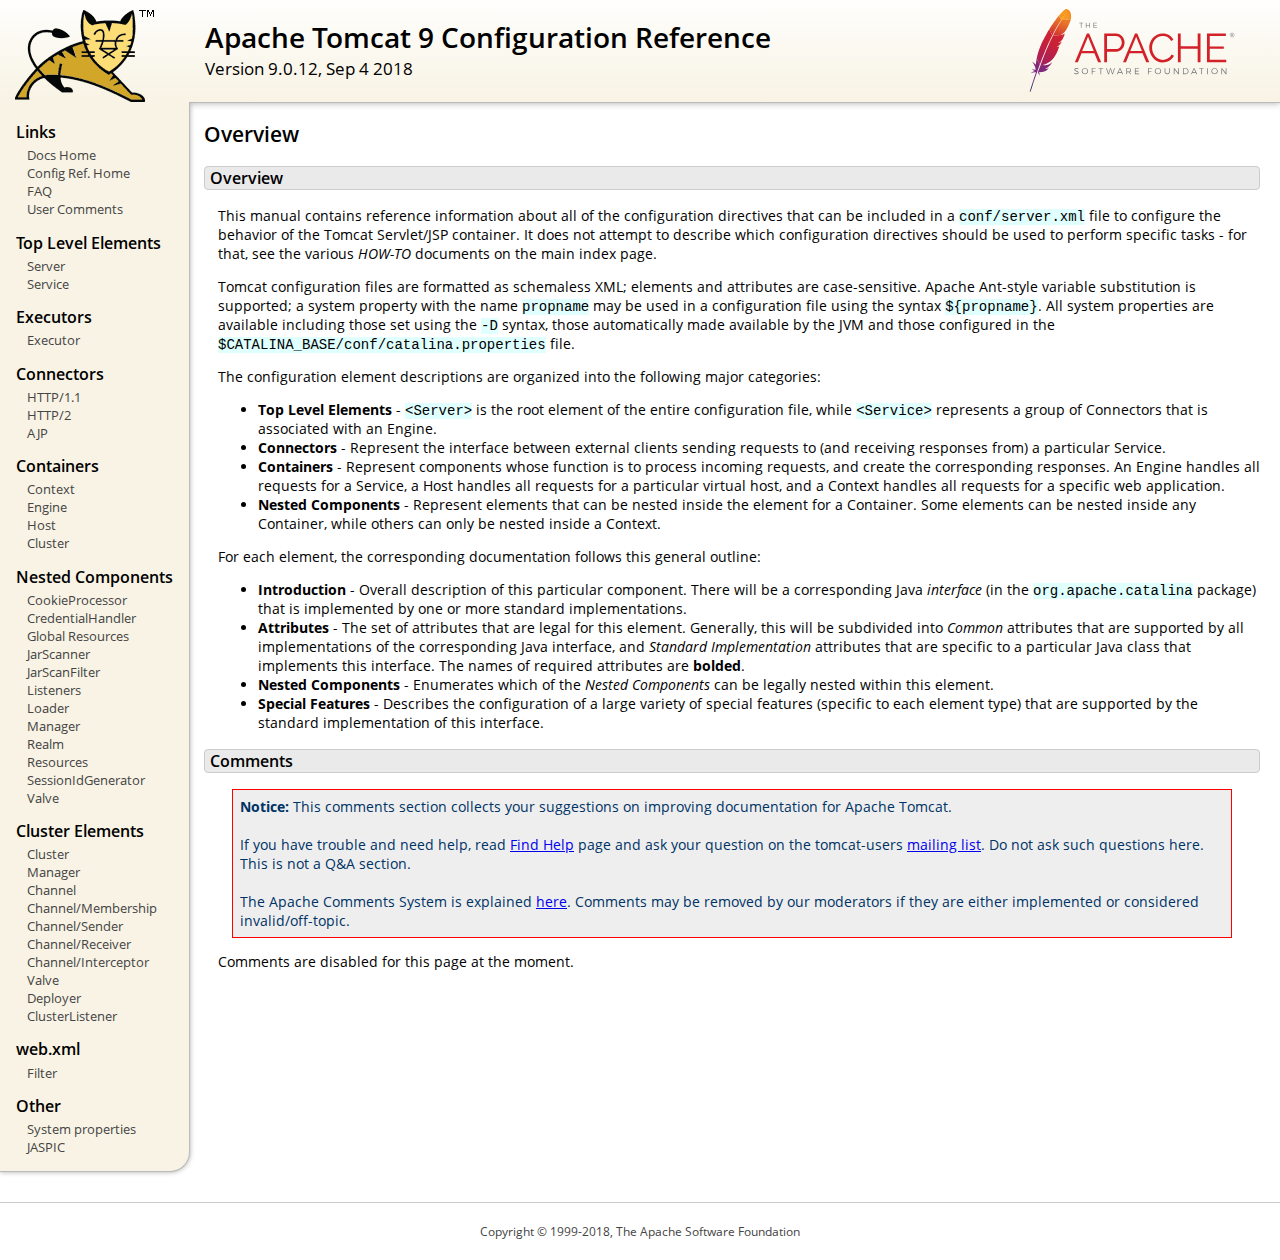
<file: camunda/server/apache-tomcat-9.0.12/webapps/docs/config/index.html>
<!DOCTYPE html SYSTEM "about:legacy-compat">
<html lang="en"><head><META http-equiv="Content-Type" content="text/html; charset=UTF-8"><link href="../images/docs-stylesheet.css" rel="stylesheet" type="text/css"><title>Apache Tomcat 9 Configuration Reference (9.0.12) - Overview</title><meta name="author" content="Craig R. McClanahan"><script type="application/javascript" data-comments-identifier="tomcat-9.0-doc/config/index">
    "use strict"; // Enable strict mode

    (function() {
      var thisScript = document.currentScript;
      if (!thisScript) { // Workaround for IE <= 11
        var scripts = document.getElementsByTagName("script");
        thisScript = scripts[scripts.length - 1];
      }
      document.addEventListener("DOMContentLoaded", (function() {
        var commentsDiv = document.getElementById("comments_thread");
        var commentsShortname = "tomcat";
        var commentsIdentifier = "https://tomcat.apache.org/" +
          thisScript.getAttribute("data-comments-identifier") + ".html";

        (function(w, d) {
          if (w.location.hostname.toLowerCase() == "tomcat.apache.org") {
            var s = d.createElement("script");
            s.type = "application/javascript";
            s.async = true;
            s.src = "https://comments.apache.org/show_comments.lua?site=" +
              encodeURIComponent(commentsShortname) +
              "&page=" + encodeURIComponent(commentsIdentifier);
            d.head.appendChild(s);
          } else {
            commentsDiv.appendChild(d.createTextNode("Comments are disabled for this page at the moment."));
          }
        })(window, document);
      }), false);
    })();
  </script></head><body><div id="wrapper"><header><div id="header"><div><div><div class="logo noPrint"><a href="https://tomcat.apache.org/"><img alt="Tomcat Home" src="../images/tomcat.png"></a></div><div style="height: 1px;"></div><div class="asfLogo noPrint"><a href="https://www.apache.org/" target="_blank"><img src="../images/asf-logo.svg" alt="The Apache Software Foundation" style="width: 266px; height: 83px;"></a></div><h1>Apache Tomcat 9 Configuration Reference</h1><div class="versionInfo">
          Version 9.0.12,
          <time datetime="2018-09-04">Sep 4 2018</time></div><div style="height: 1px;"></div><div style="clear: left;"></div></div></div></div></header><div id="middle"><div><div id="mainLeft" class="noprint"><div><nav><div><h2>Links</h2><ul><li><a href="../index.html">Docs Home</a></li><li><a href="index.html">Config Ref. Home</a></li><li><a href="https://wiki.apache.org/tomcat/FAQ">FAQ</a></li><li><a href="#comments_section">User Comments</a></li></ul></div><div><h2>Top Level Elements</h2><ul><li><a href="server.html">Server</a></li><li><a href="service.html">Service</a></li></ul></div><div><h2>Executors</h2><ul><li><a href="executor.html">Executor</a></li></ul></div><div><h2>Connectors</h2><ul><li><a href="http.html">HTTP/1.1</a></li><li><a href="http2.html">HTTP/2</a></li><li><a href="ajp.html">AJP</a></li></ul></div><div><h2>Containers</h2><ul><li><a href="context.html">Context</a></li><li><a href="engine.html">Engine</a></li><li><a href="host.html">Host</a></li><li><a href="cluster.html">Cluster</a></li></ul></div><div><h2>Nested Components</h2><ul><li><a href="cookie-processor.html">CookieProcessor</a></li><li><a href="credentialhandler.html">CredentialHandler</a></li><li><a href="globalresources.html">Global Resources</a></li><li><a href="jar-scanner.html">JarScanner</a></li><li><a href="jar-scan-filter.html">JarScanFilter</a></li><li><a href="listeners.html">Listeners</a></li><li><a href="loader.html">Loader</a></li><li><a href="manager.html">Manager</a></li><li><a href="realm.html">Realm</a></li><li><a href="resources.html">Resources</a></li><li><a href="sessionidgenerator.html">SessionIdGenerator</a></li><li><a href="valve.html">Valve</a></li></ul></div><div><h2>Cluster Elements</h2><ul><li><a href="cluster.html">Cluster</a></li><li><a href="cluster-manager.html">Manager</a></li><li><a href="cluster-channel.html">Channel</a></li><li><a href="cluster-membership.html">Channel/Membership</a></li><li><a href="cluster-sender.html">Channel/Sender</a></li><li><a href="cluster-receiver.html">Channel/Receiver</a></li><li><a href="cluster-interceptor.html">Channel/Interceptor</a></li><li><a href="cluster-valve.html">Valve</a></li><li><a href="cluster-deployer.html">Deployer</a></li><li><a href="cluster-listener.html">ClusterListener</a></li></ul></div><div><h2>web.xml</h2><ul><li><a href="filter.html">Filter</a></li></ul></div><div><h2>Other</h2><ul><li><a href="systemprops.html">System properties</a></li><li><a href="jaspic.html">JASPIC</a></li></ul></div></nav></div></div><div id="mainRight"><div id="content"><h2>Overview</h2><h3 id="Overview">Overview</h3><div class="text">

<p>This manual contains reference information about all of the configuration
directives that can be included in a <code>conf/server.xml</code> file to
configure the behavior of the Tomcat Servlet/JSP container.  It does not
attempt to describe which configuration directives should be used to perform
specific tasks - for that, see the various <em>HOW-TO</em> documents on the
main index page.</p>

<p>Tomcat configuration files are formatted as schemaless XML; elements and
attributes are case-sensitive. Apache Ant-style variable substitution
is supported; a system property with the name <code>propname</code> may be
used in a configuration file using the syntax <code>${propname}</code>. All
system properties are available including those set using the <code>-D</code>
syntax, those automatically made available by the JVM and those configured in
the <code>$CATALINA_BASE/conf/catalina.properties</code> file.
</p>

<p>The configuration element descriptions are organized into the following
major categories:</p>
<ul>
<li><strong>Top Level Elements</strong> - <code>&lt;Server&gt;</code> is the
    root element of the entire configuration file, while
    <code>&lt;Service&gt;</code> represents a group of Connectors that is
    associated with an Engine.</li>
<li><strong>Connectors</strong> - Represent the interface between external
    clients sending requests to (and receiving responses from) a particular
    Service.</li>
<li><strong>Containers</strong> - Represent components whose function is to
    process incoming requests, and create the corresponding responses.
    An Engine handles all requests for a Service, a Host handles all requests
    for a particular virtual host, and a Context handles all requests for a
    specific web application.</li>
<li><strong>Nested Components</strong> - Represent elements that can be
    nested inside the element for a Container.  Some elements can be nested
    inside any Container, while others can only be nested inside a
    Context.</li>
</ul>

<p>For each element, the corresponding documentation follows this general
outline:</p>
<ul>
<li><strong>Introduction</strong> - Overall description of this particular
    component.  There will be a corresponding Java <em>interface</em> (in
    the <code>org.apache.catalina</code> package) that is implemented by one
    or more standard implementations.</li>
<li><strong>Attributes</strong> - The set of attributes that are legal for
    this element.  Generally, this will be subdivided into <em>Common</em>
    attributes that are supported by all implementations of the corresponding
    Java interface, and <em>Standard Implementation</em> attributes that are
    specific to a particular Java class that implements this interface.
    The names of required attributes are <strong>bolded</strong>.</li>
<li><strong>Nested Components</strong> - Enumerates which of the <em>Nested
    Components</em> can be legally nested within this element.</li>
<li><strong>Special Features</strong> - Describes the configuration of a large
    variety of special features (specific to each element type) that are
    supported by the standard implementation of this interface.</li>
</ul>

</div><div class="noprint"><h3 id="comments_section">
                  Comments
                </h3><div class="text"><p class="notice"><strong>Notice: </strong>This comments section collects your suggestions
                    on improving documentation for Apache Tomcat.<br><br>
                    If you have trouble and need help, read
                    <a href="https://tomcat.apache.org/findhelp.html">Find Help</a> page
                    and ask your question on the tomcat-users
                    <a href="https://tomcat.apache.org/lists.html">mailing list</a>.
                    Do not ask such questions here. This is not a Q&amp;A section.<br><br>
                    The Apache Comments System is explained <a href="../comments.html">here</a>.
                    Comments may be removed by our moderators if they are either
                    implemented or considered invalid/off-topic.
                  </p><div id="comments_thread"></div></div></div></div></div></div></div><footer><div id="footer">
    Copyright &copy; 1999-2018, The Apache Software Foundation
  </div></footer></div></body></html>
</file>
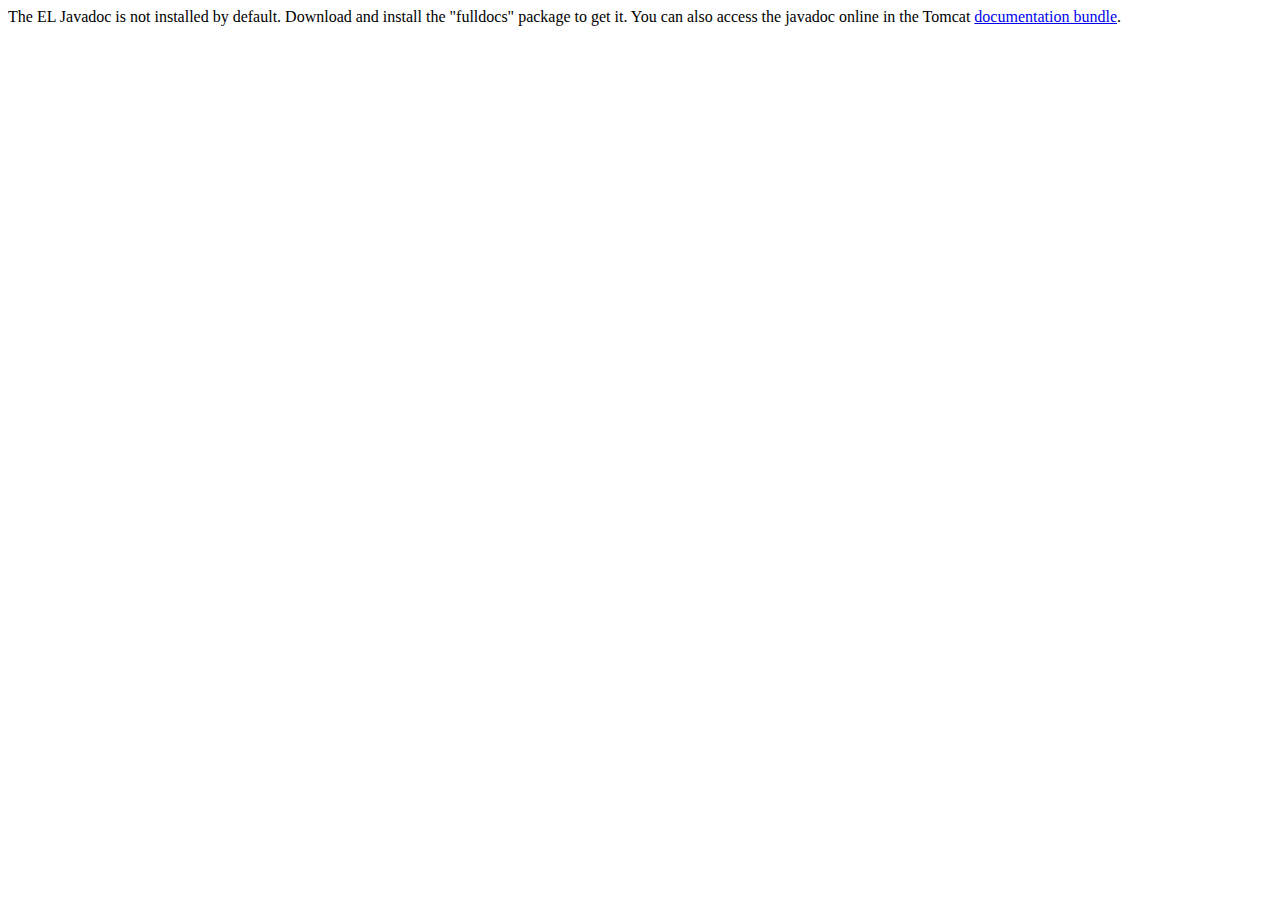
<file: camunda/server/apache-tomcat-9.0.12/webapps/docs/elapi/index.html>
<!--
  Licensed to the Apache Software Foundation (ASF) under one or more
  contributor license agreements.  See the NOTICE file distributed with
  this work for additional information regarding copyright ownership.
  The ASF licenses this file to You under the Apache License, Version 2.0
  (the "License"); you may not use this file except in compliance with
  the License.  You may obtain a copy of the License at

      http://www.apache.org/licenses/LICENSE-2.0

  Unless required by applicable law or agreed to in writing, software
  distributed under the License is distributed on an "AS IS" BASIS,
  WITHOUT WARRANTIES OR CONDITIONS OF ANY KIND, either express or implied.
  See the License for the specific language governing permissions and
  limitations under the License.
-->
<!DOCTYPE html>
<html>
    <head>
    <meta charset="UTF-8" />
    <title>API docs</title>
</head>

<body>

The EL Javadoc is not installed by default. Download and install
the "fulldocs" package to get it.

You can also access the javadoc online in the Tomcat
<a href="https://tomcat.apache.org/tomcat-9.0-doc/">
documentation bundle</a>.

</body>
</html>
</file>
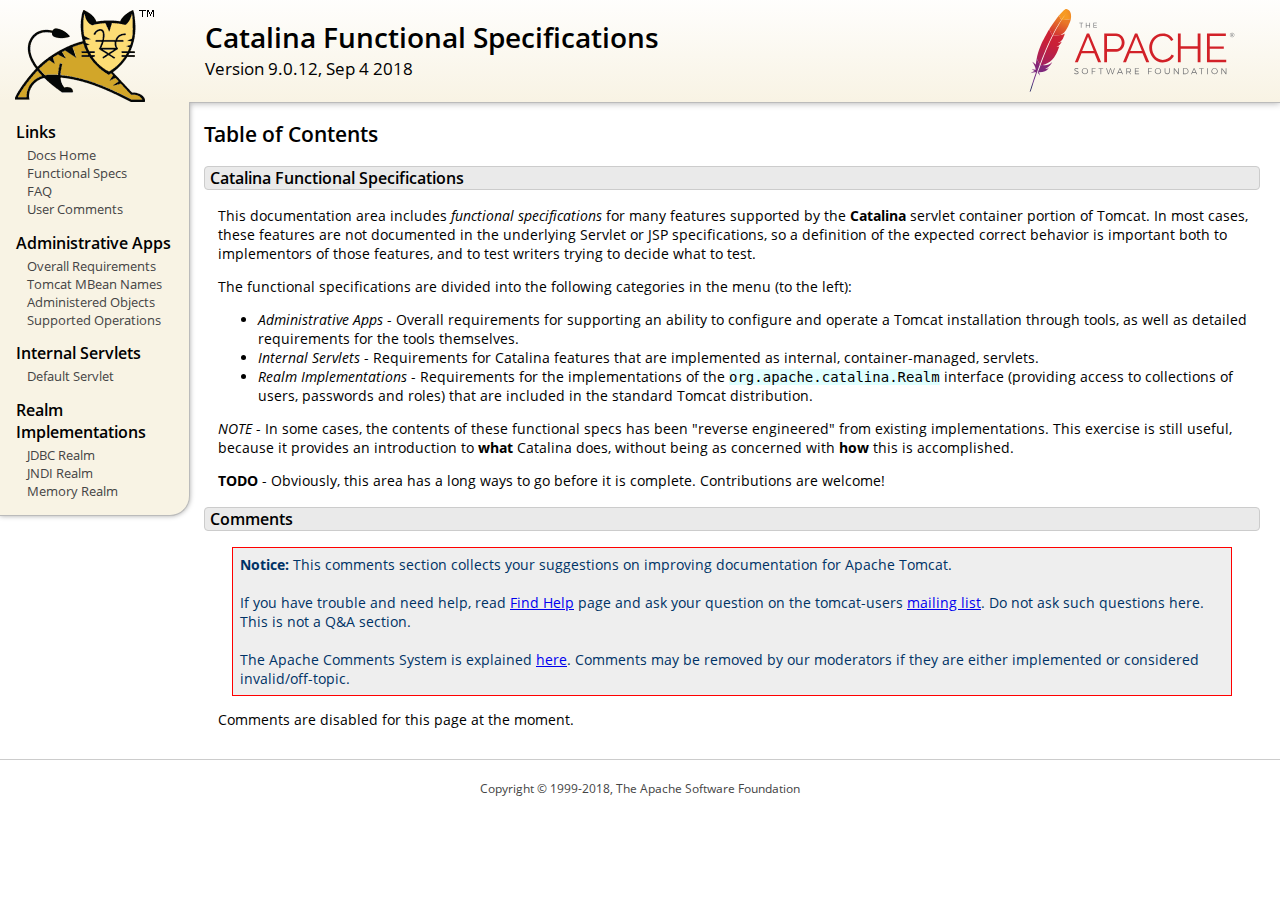
<file: camunda/server/apache-tomcat-9.0.12/webapps/docs/funcspecs/index.html>
<!DOCTYPE html SYSTEM "about:legacy-compat">
<html lang="en"><head><META http-equiv="Content-Type" content="text/html; charset=UTF-8"><link href="../images/docs-stylesheet.css" rel="stylesheet" type="text/css"><title>Catalina Functional Specifications (9.0.12) - Table of Contents</title><meta name="author" content="Craig R. McClanahan"><script type="application/javascript" data-comments-identifier="tomcat-9.0-doc/funcspecs/index">
    "use strict"; // Enable strict mode

    (function() {
      var thisScript = document.currentScript;
      if (!thisScript) { // Workaround for IE <= 11
        var scripts = document.getElementsByTagName("script");
        thisScript = scripts[scripts.length - 1];
      }
      document.addEventListener("DOMContentLoaded", (function() {
        var commentsDiv = document.getElementById("comments_thread");
        var commentsShortname = "tomcat";
        var commentsIdentifier = "https://tomcat.apache.org/" +
          thisScript.getAttribute("data-comments-identifier") + ".html";

        (function(w, d) {
          if (w.location.hostname.toLowerCase() == "tomcat.apache.org") {
            var s = d.createElement("script");
            s.type = "application/javascript";
            s.async = true;
            s.src = "https://comments.apache.org/show_comments.lua?site=" +
              encodeURIComponent(commentsShortname) +
              "&page=" + encodeURIComponent(commentsIdentifier);
            d.head.appendChild(s);
          } else {
            commentsDiv.appendChild(d.createTextNode("Comments are disabled for this page at the moment."));
          }
        })(window, document);
      }), false);
    })();
  </script></head><body><div id="wrapper"><header><div id="header"><div><div><div class="logo noPrint"><a href="https://tomcat.apache.org/"><img alt="Tomcat Home" src="../images/tomcat.png"></a></div><div style="height: 1px;"></div><div class="asfLogo noPrint"><a href="https://www.apache.org/" target="_blank"><img src="../images/asf-logo.svg" alt="The Apache Software Foundation" style="width: 266px; height: 83px;"></a></div><h1>Catalina Functional Specifications</h1><div class="versionInfo">
          Version 9.0.12,
          <time datetime="2018-09-04">Sep 4 2018</time></div><div style="height: 1px;"></div><div style="clear: left;"></div></div></div></div></header><div id="middle"><div><div id="mainLeft" class="noprint"><div><nav><div><h2>Links</h2><ul><li><a href="../index.html">Docs Home</a></li><li><a href="index.html">Functional Specs</a></li><li><a href="https://wiki.apache.org/tomcat/FAQ">FAQ</a></li><li><a href="#comments_section">User Comments</a></li></ul></div><div><h2>Administrative Apps</h2><ul><li><a href="fs-admin-apps.html">Overall Requirements</a></li><li><a href="mbean-names.html">Tomcat MBean Names</a></li><li><a href="fs-admin-objects.html">Administered Objects</a></li><li><a href="fs-admin-opers.html">Supported Operations</a></li></ul></div><div><h2>Internal Servlets</h2><ul><li><a href="fs-default.html">Default Servlet</a></li></ul></div><div><h2>Realm Implementations</h2><ul><li><a href="fs-jdbc-realm.html">JDBC Realm</a></li><li><a href="fs-jndi-realm.html">JNDI Realm</a></li><li><a href="fs-memory-realm.html">Memory Realm</a></li></ul></div></nav></div></div><div id="mainRight"><div id="content"><h2>Table of Contents</h2><h3 id="Catalina_Functional_Specifications">Catalina Functional Specifications</h3><div class="text">

<p>This documentation area includes <em>functional specifications</em> for
many features supported by the <strong>Catalina</strong> servlet container
portion of Tomcat.  In most cases, these features are not documented in the
underlying Servlet or JSP specifications, so a definition of the expected
correct behavior is important both to implementors of those features, and to
test writers trying to decide what to test.</p>

<p>The functional specifications are divided into the following categories
in the menu (to the left):</p>
<ul>
<li><em>Administrative Apps</em> - Overall requirements for supporting an
    ability to configure and operate a Tomcat installation through tools,
    as well as detailed requirements for the tools themselves.</li>
<li><em>Internal Servlets</em> - Requirements for Catalina features that are
    implemented as internal, container-managed, servlets.</li>
<li><em>Realm Implementations</em> - Requirements for the implementations of
    the <code>org.apache.catalina.Realm</code> interface (providing access to
    collections of users, passwords and roles) that are included in the
    standard Tomcat distribution.</li>
</ul>

<p><em>NOTE</em> - In some cases, the contents of these functional specs has
been "reverse engineered" from existing implementations.  This exercise is
still useful, because it provides an introduction to <strong>what</strong>
Catalina does, without being as concerned with <strong>how</strong> this is
accomplished.</p>

<p><strong>TODO</strong> - Obviously, this area has a long ways to go before
it is complete.  Contributions are welcome!</p>

</div><div class="noprint"><h3 id="comments_section">
                  Comments
                </h3><div class="text"><p class="notice"><strong>Notice: </strong>This comments section collects your suggestions
                    on improving documentation for Apache Tomcat.<br><br>
                    If you have trouble and need help, read
                    <a href="https://tomcat.apache.org/findhelp.html">Find Help</a> page
                    and ask your question on the tomcat-users
                    <a href="https://tomcat.apache.org/lists.html">mailing list</a>.
                    Do not ask such questions here. This is not a Q&amp;A section.<br><br>
                    The Apache Comments System is explained <a href="../comments.html">here</a>.
                    Comments may be removed by our moderators if they are either
                    implemented or considered invalid/off-topic.
                  </p><div id="comments_thread"></div></div></div></div></div></div></div><footer><div id="footer">
    Copyright &copy; 1999-2018, The Apache Software Foundation
  </div></footer></div></body></html>
</file>
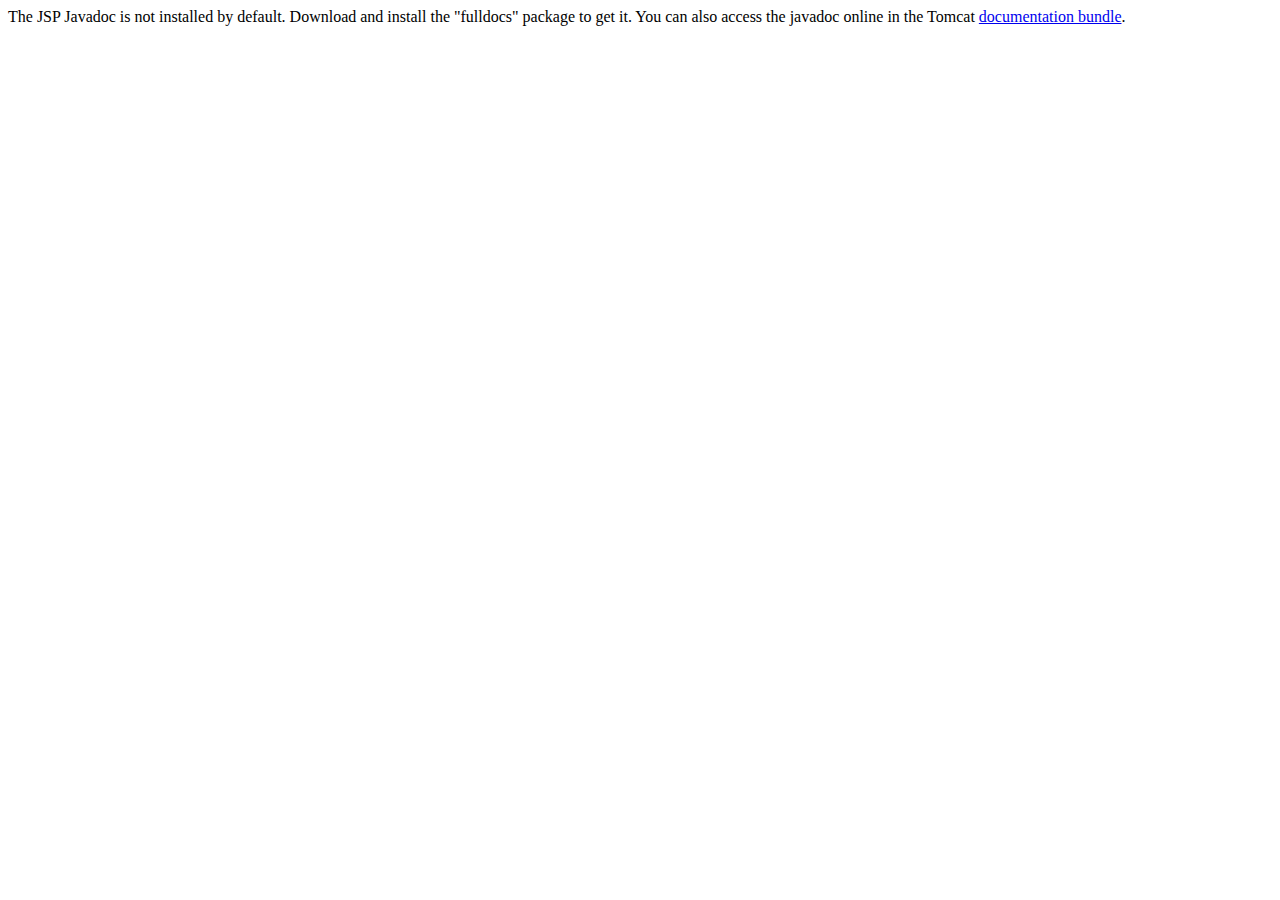
<file: camunda/server/apache-tomcat-9.0.12/webapps/docs/jspapi/index.html>
<!--
  Licensed to the Apache Software Foundation (ASF) under one or more
  contributor license agreements.  See the NOTICE file distributed with
  this work for additional information regarding copyright ownership.
  The ASF licenses this file to You under the Apache License, Version 2.0
  (the "License"); you may not use this file except in compliance with
  the License.  You may obtain a copy of the License at

      http://www.apache.org/licenses/LICENSE-2.0

  Unless required by applicable law or agreed to in writing, software
  distributed under the License is distributed on an "AS IS" BASIS,
  WITHOUT WARRANTIES OR CONDITIONS OF ANY KIND, either express or implied.
  See the License for the specific language governing permissions and
  limitations under the License.
-->
<!DOCTYPE html>
<html>
    <head>
    <meta charset="UTF-8" />
    <title>API docs</title>
</head>

<body>

The JSP Javadoc is not installed by default. Download and install
the "fulldocs" package to get it.

You can also access the javadoc online in the Tomcat
<a href="https://tomcat.apache.org/tomcat-9.0-doc/">
documentation bundle</a>.

</body>
</html>
</file>
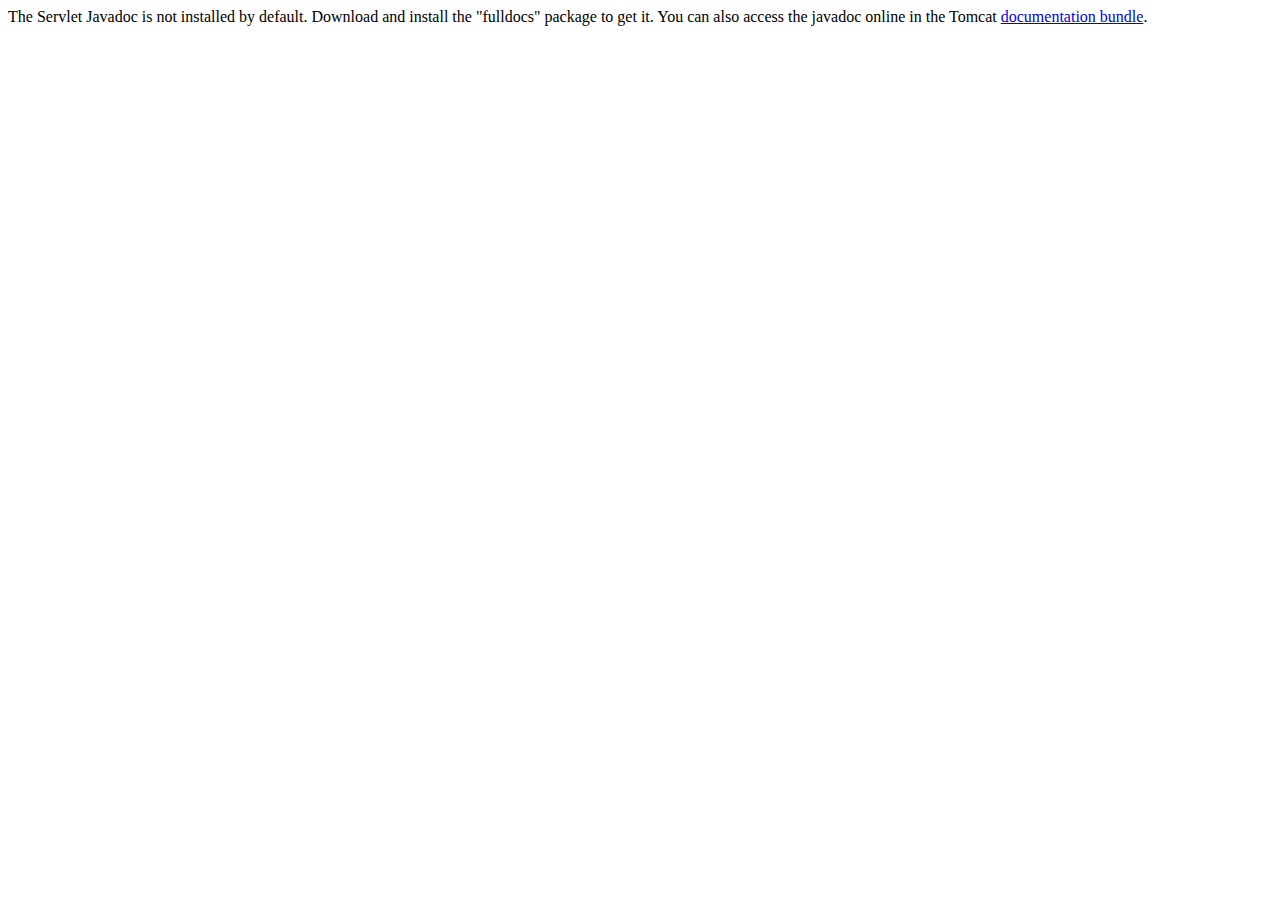
<file: camunda/server/apache-tomcat-9.0.12/webapps/docs/servletapi/index.html>
<!--
  Licensed to the Apache Software Foundation (ASF) under one or more
  contributor license agreements.  See the NOTICE file distributed with
  this work for additional information regarding copyright ownership.
  The ASF licenses this file to You under the Apache License, Version 2.0
  (the "License"); you may not use this file except in compliance with
  the License.  You may obtain a copy of the License at

      http://www.apache.org/licenses/LICENSE-2.0

  Unless required by applicable law or agreed to in writing, software
  distributed under the License is distributed on an "AS IS" BASIS,
  WITHOUT WARRANTIES OR CONDITIONS OF ANY KIND, either express or implied.
  See the License for the specific language governing permissions and
  limitations under the License.
-->
<!DOCTYPE html>
<html>
    <head>
    <meta charset="UTF-8" />
    <title>API docs</title>
</head>

<body>

The Servlet Javadoc is not installed by default. Download and install
the "fulldocs" package to get it.

You can also access the javadoc online in the Tomcat
<a href="https://tomcat.apache.org/tomcat-9.0-doc/">
documentation bundle</a>.

</body>
</html>
</file>
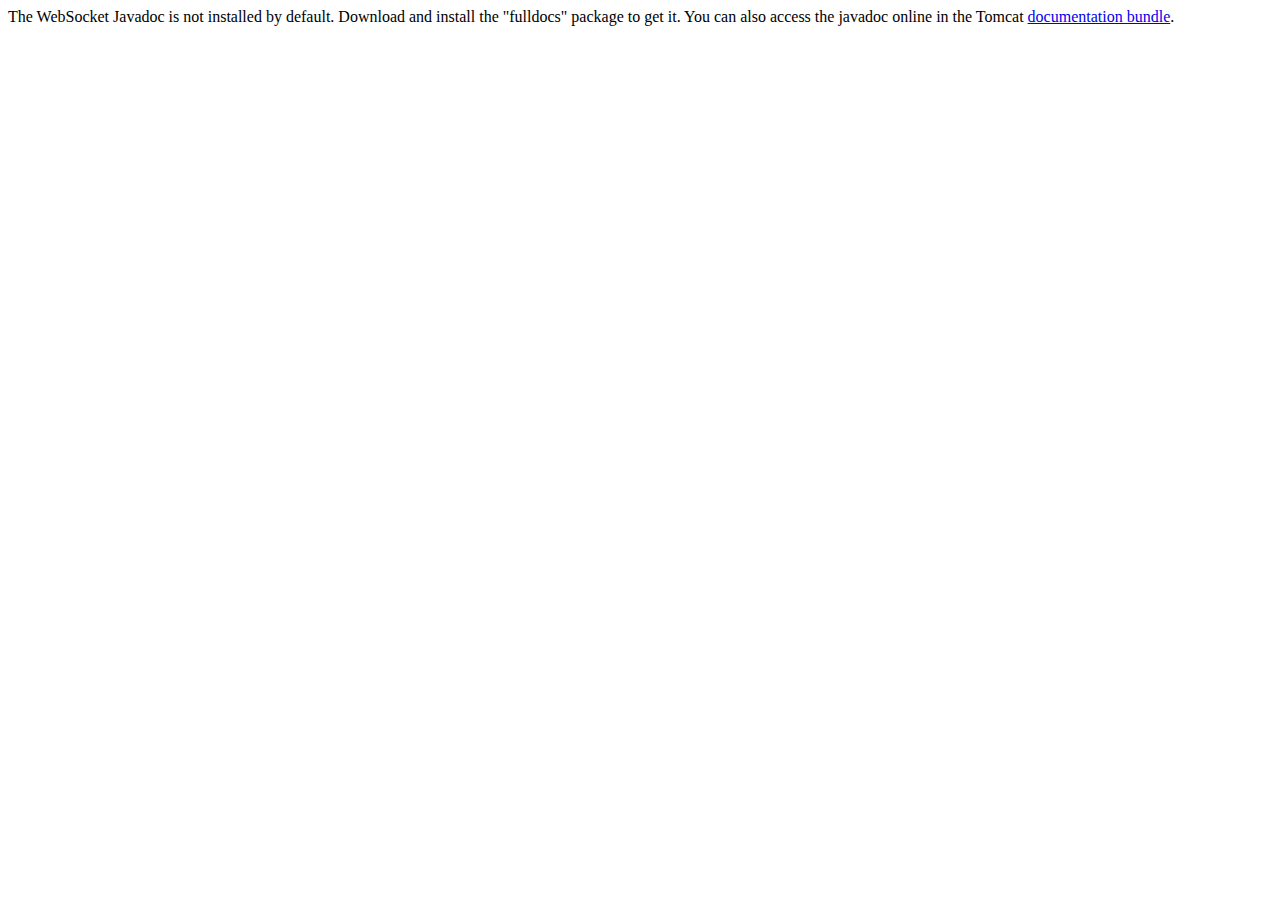
<file: camunda/server/apache-tomcat-9.0.12/webapps/docs/websocketapi/index.html>
<!--
  Licensed to the Apache Software Foundation (ASF) under one or more
  contributor license agreements.  See the NOTICE file distributed with
  this work for additional information regarding copyright ownership.
  The ASF licenses this file to You under the Apache License, Version 2.0
  (the "License"); you may not use this file except in compliance with
  the License.  You may obtain a copy of the License at

      http://www.apache.org/licenses/LICENSE-2.0

  Unless required by applicable law or agreed to in writing, software
  distributed under the License is distributed on an "AS IS" BASIS,
  WITHOUT WARRANTIES OR CONDITIONS OF ANY KIND, either express or implied.
  See the License for the specific language governing permissions and
  limitations under the License.
-->
<!DOCTYPE html>
<html>
    <head>
    <meta charset="UTF-8" />
    <title>API docs</title>
</head>

<body>

The WebSocket Javadoc is not installed by default. Download and install
the "fulldocs" package to get it.

You can also access the javadoc online in the Tomcat
<a href="https://tomcat.apache.org/tomcat-9.0-doc/">
documentation bundle</a>.

</body>
</html>
</file>
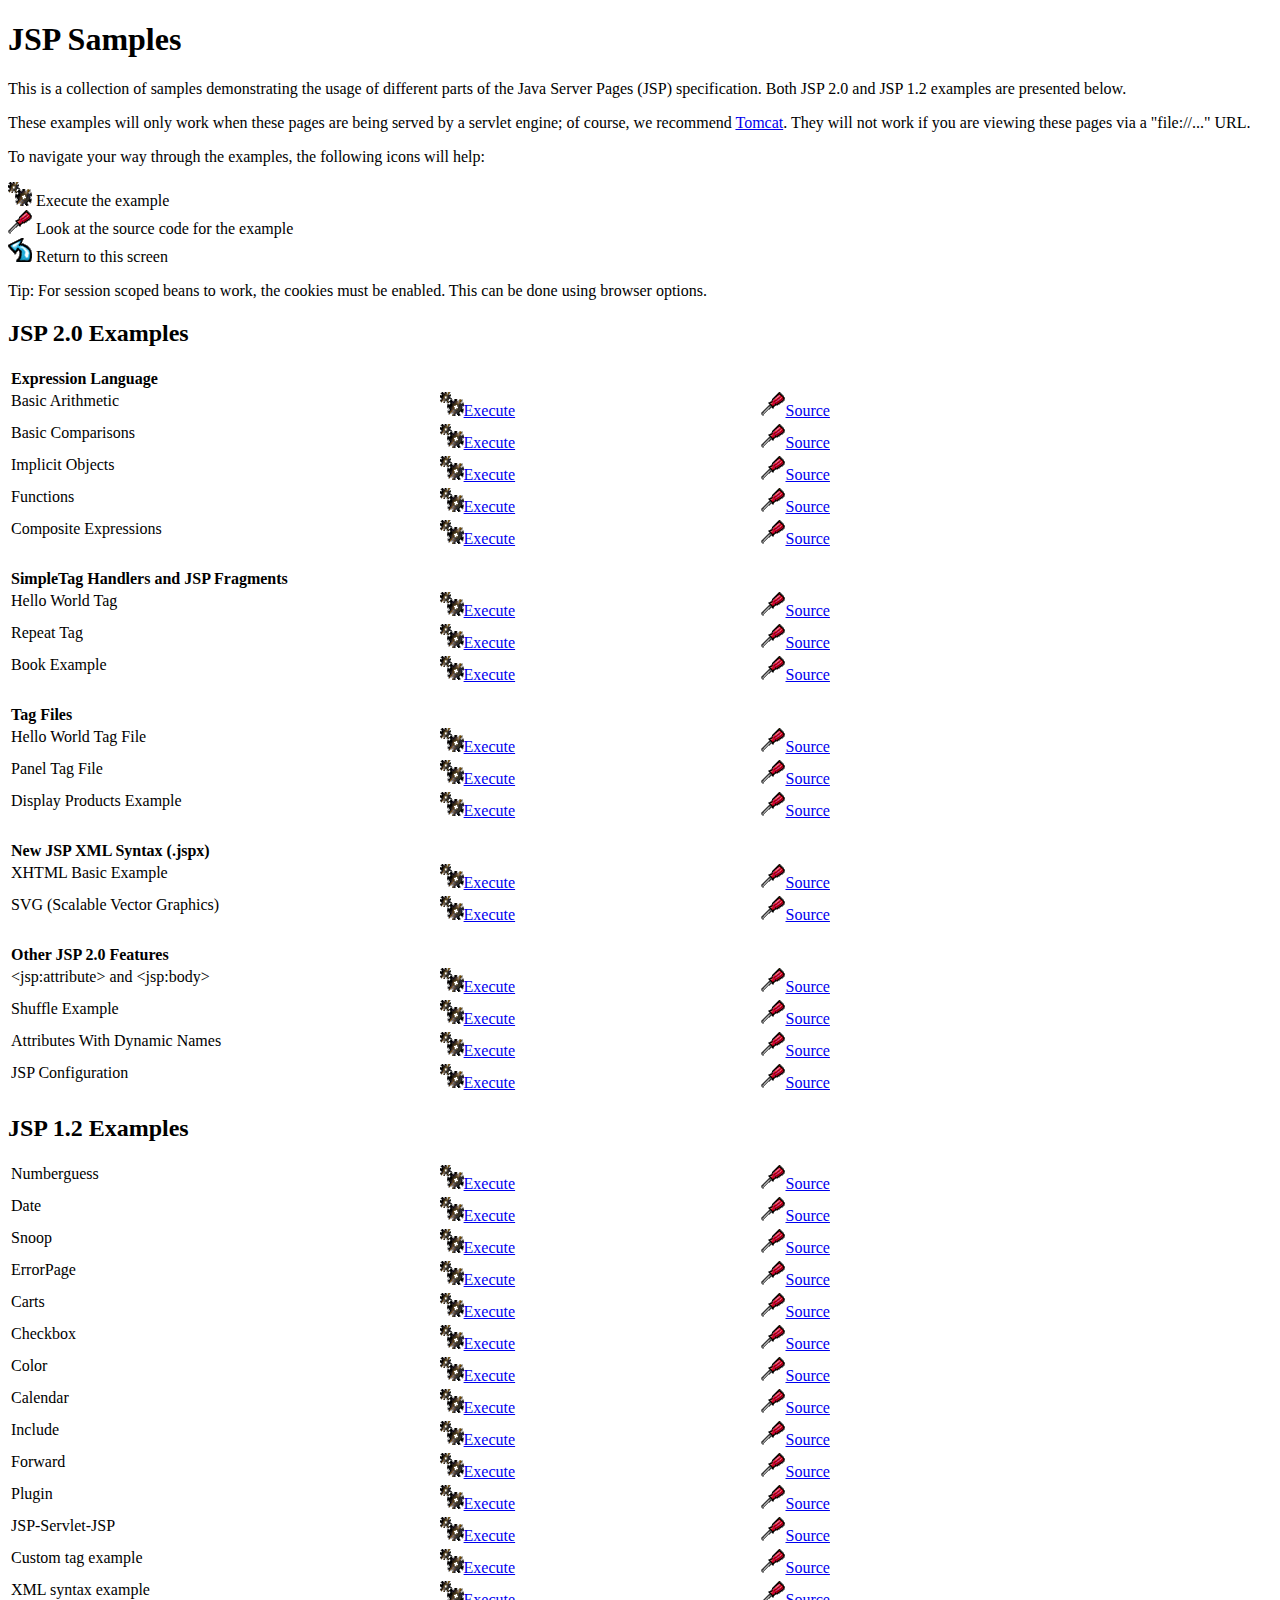
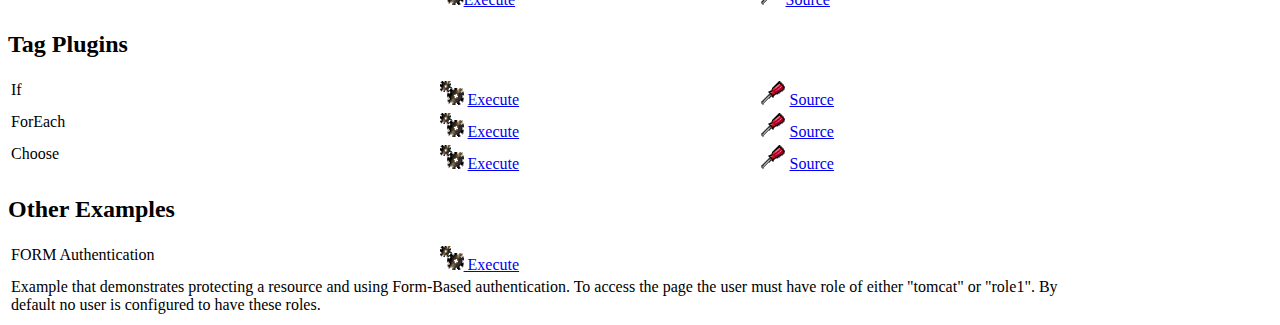
<file: camunda/server/apache-tomcat-9.0.12/webapps/examples/jsp/index.html>
<!--
 Licensed to the Apache Software Foundation (ASF) under one or more
  contributor license agreements.  See the NOTICE file distributed with
  this work for additional information regarding copyright ownership.
  The ASF licenses this file to You under the Apache License, Version 2.0
  (the "License"); you may not use this file except in compliance with
  the License.  You may obtain a copy of the License at

      http://www.apache.org/licenses/LICENSE-2.0

  Unless required by applicable law or agreed to in writing, software
  distributed under the License is distributed on an "AS IS" BASIS,
  WITHOUT WARRANTIES OR CONDITIONS OF ANY KIND, either express or implied.
  See the License for the specific language governing permissions and
  limitations under the License.
-->
<!DOCTYPE html><html lang="en">
<head>
   <meta charset="UTF-8"/>
   <meta name="Author" content="Anil K. Vijendran" />
   <title>JSP Examples</title>
   <style type="text/css">
   img { border: 0; }
   th { text-align: left; }
   tr { vertical-align: top; }
   </style>
</head>
<body>
<h1>JSP
Samples</h1>
<p>This is a collection of samples demonstrating the usage of different
parts of the Java Server Pages (JSP) specification.  Both JSP 2.0 and
JSP 1.2 examples are presented below.
<p>These examples will only work when these pages are being served by a
servlet engine; of course, we recommend
<a href="https://tomcat.apache.org/">Tomcat</a>.
They will not work if you are viewing these pages via a
"file://..." URL.
<p>To navigate your way through the examples, the following icons will
help:</p>
<ul style="list-style-type: none; padding-left: 0;">
<li><img src="images/execute.gif" alt=""> Execute the example</li>
<li><img src="images/code.gif" alt=""> Look at the source code for the example</li>
<li><img src="images/return.gif" alt=""> Return to this screen</li>
</ul>

<p>Tip: For session scoped beans to work, the cookies must be enabled.
This can be done using browser options.</p>
<h2>JSP 2.0 Examples</h2>

<table style="width: 85%;">
<tr>
<th colspan="3">Expression Language</th>
</tr>

<tr>
<td>Basic Arithmetic</td>
<td style="width: 30%;"><a href="jsp2/el/basic-arithmetic.jsp"><img src="images/execute.gif" alt=""></a><a href="jsp2/el/basic-arithmetic.jsp">Execute</a></td>

<td style="width: 30%;"><a href="jsp2/el/basic-arithmetic.html"><img src="images/code.gif" alt=""></a><a href="jsp2/el/basic-arithmetic.html">Source</a></td>
</tr>

<tr>
<td>Basic Comparisons</td>
<td style="width: 30%;"><a href="jsp2/el/basic-comparisons.jsp"><img src="images/execute.gif" alt=""></a><a href="jsp2/el/basic-comparisons.jsp">Execute</a></td>

<td style="width: 30%;"><a href="jsp2/el/basic-comparisons.html"><img src="images/code.gif" alt=""></a><a href="jsp2/el/basic-comparisons.html">Source</a></td>
</tr>

<tr>
<td>Implicit Objects</td>
<td style="width: 30%;"><a href="jsp2/el/implicit-objects.jsp?foo=bar"><img src="images/execute.gif" alt=""></a><a href="jsp2/el/implicit-objects.jsp?foo=bar">Execute</a></td>

<td style="width: 30%;"><a href="jsp2/el/implicit-objects.html"><img src="images/code.gif" alt=""></a><a href="jsp2/el/implicit-objects.html">Source</a></td>
</tr>
<tr>

<td>Functions</td>
<td style="width: 30%;"><a href="jsp2/el/functions.jsp?foo=JSP+2.0"><img src="images/execute.gif" alt=""></a><a href="jsp2/el/functions.jsp?foo=JSP+2.0">Execute</a></td>

<td style="width: 30%;"><a href="jsp2/el/functions.html"><img src="images/code.gif" alt=""></a><a href="jsp2/el/functions.html">Source</a></td>
</tr>

<tr>
<td>Composite Expressions</td>
<td style="width: 30%;"><a href="jsp2/el/composite.jsp"><img src="images/execute.gif" alt=""></a><a href="jsp2/el/composite.jsp">Execute</a></td>

<td style="width: 30%;"><a href="jsp2/el/composite.html"><img src="images/code.gif" alt=""></a><a href="jsp2/el/composite.html">Source</a></td>
</tr>


<tr>
<th colspan="3"><br />SimpleTag Handlers and JSP Fragments</th>
</tr>

<tr>
<td>Hello World Tag</td>
<td style="width: 30%;"><a href="jsp2/simpletag/hello.jsp"><img src="images/execute.gif" alt=""></a><a href="jsp2/simpletag/hello.jsp">Execute</a></td>

<td style="width: 30%;"><a href="jsp2/simpletag/hello.html"><img src="images/code.gif" alt=""></a><a href="jsp2/simpletag/hello.html">Source</a></td>
</tr>

<tr>
<td>Repeat Tag</td>
<td style="width: 30%;"><a href="jsp2/simpletag/repeat.jsp"><img src="images/execute.gif" alt=""></a><a href="jsp2/simpletag/repeat.jsp">Execute</a></td>

<td style="width: 30%;"><a href="jsp2/simpletag/repeat.html"><img src="images/code.gif" alt=""></a><a href="jsp2/simpletag/repeat.html">Source</a></td>
</tr>

<tr>
<td>Book Example</td>
<td style="width: 30%;"><a href="jsp2/simpletag/book.jsp"><img src="images/execute.gif" alt=""></a><a href="jsp2/simpletag/book.jsp">Execute</a></td>

<td style="width: 30%;"><a href="jsp2/simpletag/book.html"><img src="images/code.gif" alt=""></a><a href="jsp2/simpletag/book.html">Source</a></td>
</tr>

<tr>
<th colspan="3"><br />Tag Files</th>
</tr>

<tr>
<td>Hello World Tag File</td>
<td style="width: 30%;"><a href="jsp2/tagfiles/hello.jsp"><img src="images/execute.gif" alt=""></a><a href="jsp2/tagfiles/hello.jsp">Execute</a></td>

<td style="width: 30%;"><a href="jsp2/tagfiles/hello.html"><img src="images/code.gif" alt=""></a><a href="jsp2/tagfiles/hello.html">Source</a></td>
</tr>

<tr>
<td>Panel Tag File</td>
<td style="width: 30%;"><a href="jsp2/tagfiles/panel.jsp"><img src="images/execute.gif" alt=""></a><a href="jsp2/tagfiles/panel.jsp">Execute</a></td>

<td style="width: 30%;"><a href="jsp2/tagfiles/panel.html"><img src="images/code.gif" alt=""></a><a href="jsp2/tagfiles/panel.html">Source</a></td>
</tr>

<tr>
<td>Display Products Example</td>
<td style="width: 30%;"><a href="jsp2/tagfiles/products.jsp"><img src="images/execute.gif" alt=""></a><a href="jsp2/tagfiles/products.jsp">Execute</a></td>

<td style="width: 30%;"><a href="jsp2/tagfiles/products.html"><img src="images/code.gif" alt=""></a><a href="jsp2/tagfiles/products.html">Source</a></td>
</tr>

<tr>
<th colspan="3"><br />New JSP XML Syntax (.jspx)</th>
</tr>

<tr>
<td>XHTML Basic Example</td>
<td style="width: 30%;"><a href="jsp2/jspx/basic.jspx"><img src="images/execute.gif" alt=""></a><a href="jsp2/jspx/basic.jspx">Execute</a></td>

<td style="width: 30%;"><a href="jsp2/jspx/basic.html"><img src="images/code.gif" alt=""></a><a href="jsp2/jspx/basic.html">Source</a></td>
</tr>

<tr>
<td>SVG (Scalable Vector Graphics)</td>
<td style="width: 30%;"><a href="jsp2/jspx/svgexample.html"><img src="images/execute.gif" alt=""></a><a href="jsp2/jspx/svgexample.html">Execute</a></td>

<td style="width: 30%;"><a href="jsp2/jspx/textRotate.html"><img src="images/code.gif" alt=""></a><a href="jsp2/jspx/textRotate.html">Source</a></td>
</tr>

<tr>
<th colspan="3"><br />Other JSP 2.0 Features</th>
</tr>

<tr>
<td>&lt;jsp:attribute&gt; and &lt;jsp:body&gt;</td>
<td style="width: 30%;"><a href="jsp2/jspattribute/jspattribute.jsp"><img src="images/execute.gif" alt=""></a><a href="jsp2/jspattribute/jspattribute.jsp">Execute</a></td>

<td style="width: 30%;"><a href="jsp2/jspattribute/jspattribute.html"><img src="images/code.gif" alt=""></a><a href="jsp2/jspattribute/jspattribute.html">Source</a></td>
</tr>

<tr>
<td>Shuffle Example</td>
<td style="width: 30%;"><a href="jsp2/jspattribute/shuffle.jsp"><img src="images/execute.gif" alt=""></a><a href="jsp2/jspattribute/shuffle.jsp">Execute</a></td>

<td style="width: 30%;"><a href="jsp2/jspattribute/shuffle.html"><img src="images/code.gif" alt=""></a><a href="jsp2/jspattribute/shuffle.html">Source</a></td>
</tr>

<tr>
<td>Attributes With Dynamic Names</td>
<td style="width: 30%;"><a href="jsp2/misc/dynamicattrs.jsp"><img src="images/execute.gif" alt=""></a><a href="jsp2/misc/dynamicattrs.jsp">Execute</a></td>

<td style="width: 30%;"><a href="jsp2/misc/dynamicattrs.html"><img src="images/code.gif" alt=""></a><a href="jsp2/misc/dynamicattrs.html">Source</a></td>
</tr>

<tr>
<td>JSP Configuration</td>
<td style="width: 30%;"><a href="jsp2/misc/config.jsp"><img src="images/execute.gif" alt=""></a><a href="jsp2/misc/config.jsp">Execute</a></td>

<td style="width: 30%;"><a href="jsp2/misc/config.html"><img src="images/code.gif" alt=""></a><a href="jsp2/misc/config.html">Source</a></td>
</tr>

</table>

<h2>JSP 1.2 Examples</h2>
<table style="width: 85%;">
<tr>
<td>Numberguess</td>

<td style="width: 30%;"><a href="num/numguess.jsp"><img src="images/execute.gif" alt=""></a><a href="num/numguess.jsp">Execute</a></td>

<td style="width: 30%;"><a href="num/numguess.html"><img src="images/code.gif" alt=""></a><a href="num/numguess.html">Source</a></td>
</tr>

<tr>
<td>Date</td>

<td style="width: 30%;"><a href="dates/date.jsp"><img src="images/execute.gif" alt=""></a><a href="dates/date.jsp">Execute</a></td>

<td style="width: 30%;"><a href="dates/date.html"><img src="images/code.gif" alt=""></a><a href="dates/date.html">Source</a></td>
</tr>

<tr>
<td>Snoop</td>

<td style="width: 30%;"><a href="snp/snoop.jsp"><img src="images/execute.gif" alt=""></a><a href="snp/snoop.jsp">Execute</a></td>

<td style="width: 30%;"><a href="snp/snoop.html"><img src="images/code.gif" alt=""></a><a href="snp/snoop.html">Source</a></td>
</tr>

<tr>
<td>ErrorPage</td>

<td style="width: 30%;"><a href="error/error.html"><img src="images/execute.gif" alt=""></a><a href="error/error.html">Execute</a></td>

<td style="width: 30%;"><a href="error/er.html"><img src="images/code.gif" alt=""></a><a href="error/er.html">Source</a></td>
</tr>

<tr>
<td>Carts</td>

<td style="width: 30%;"><a href="sessions/carts.html"><img src="images/execute.gif" alt=""></a><a href="sessions/carts.html">Execute</a></td>

<td style="width: 30%;"><a href="sessions/crt.html"><img src="images/code.gif" alt=""></a><a href="sessions/crt.html">Source</a></td>
</tr>

<tr>
<td>Checkbox</td>

<td style="width: 30%;"><a href="checkbox/check.html"><img src="images/execute.gif" alt=""></a><a href="checkbox/check.html">Execute</a></td>

<td style="width: 30%;"><a href="checkbox/cresult.html"><img src="images/code.gif" alt=""></a><a href="checkbox/cresult.html">Source</a></td>
</tr>

<tr>
<td>Color</td>

<td style="width: 30%;"><a href="colors/colors.html"><img src="images/execute.gif" alt=""></a><a href="colors/colors.html">Execute</a></td>

<td style="width: 30%;"><a href="colors/clr.html"><img src="images/code.gif" alt=""></a><a href="colors/clr.html">Source</a></td>
</tr>

<tr>
<td>Calendar</td>

<td style="width: 30%;"><a href="cal/login.html"><img src="images/execute.gif" alt=""></a><a href="cal/login.html">Execute</a></td>

<td style="width: 30%;"><a href="cal/calendar.html"><img src="images/code.gif" alt=""></a><a href="cal/calendar.html">Source</a></td>
</tr>

<tr>
<td>Include</td>

<td style="width: 30%;"><a href="include/include.jsp"><img src="images/execute.gif" alt=""></a><a href="include/include.jsp">Execute</a></td>

<td style="width: 30%;"><a href="include/inc.html"><img src="images/code.gif" alt=""></a><a href="include/inc.html">Source</a></td>
</tr>

<tr>
<td>Forward</td>

<td style="width: 30%;"><a href="forward/forward.jsp"><img src="images/execute.gif" alt=""></a><a href="forward/forward.jsp">Execute</a></td>

<td style="width: 30%;"><a href="forward/fwd.html"><img src="images/code.gif" alt=""></a><a href="forward/fwd.html">Source</a></td>
</tr>

<tr>
<td>Plugin</td>

<td style="width: 30%;"><a href="plugin/plugin.jsp"><img src="images/execute.gif" alt=""></a><a href="plugin/plugin.jsp">Execute</a></td>

<td style="width: 30%;"><a href="plugin/plugin.html"><img src="images/code.gif" alt=""></a><a href="plugin/plugin.html">Source</a></td>
</tr>

<tr>
<td>JSP-Servlet-JSP</td>

<td style="width: 30%;"><a href="jsptoserv/jsptoservlet.jsp"><img src="images/execute.gif" alt=""></a><a href="jsptoserv/jsptoservlet.jsp">Execute</a></td>

<td style="width: 30%;"><a href="jsptoserv/jts.html"><img src="images/code.gif" alt=""></a><a href="jsptoserv/jts.html">Source</a></td>
</tr>

<tr>
<td>Custom tag example</td>

<td style="width: 30%;"><a href="simpletag/foo.jsp"><img src="images/execute.gif" alt=""></a><a href="simpletag/foo.jsp">Execute</a></td>

<td style="width: 30%;"><a href="simpletag/foo.html"><img src="images/code.gif" alt=""></a><a href="simpletag/foo.html">Source</a></td>
</tr>

<tr>
<td>XML syntax example</td>
<td style="width: 30%;"><a href="xml/xml.jsp"><img src="images/execute.gif" alt=""></a><a href="xml/xml.jsp">Execute</a></td>

<td style="width: 30%;"><a href="xml/xml.html"><img src="images/code.gif" alt=""></a><a href="xml/xml.html">Source</a></td>
</tr>

</table>

<h2>Tag Plugins</h2>
<table style="width: 85%;">

<tr>
  <td>If</td>
  <td style="width: 30%;">
    <a href="tagplugin/if.jsp"><img src="images/execute.gif" alt=""></a>
    <a href="tagplugin/if.jsp">Execute</a>
  </td>
  <td style="width: 30%;">
    <a href="tagplugin/if.html"><img src="images/code.gif" alt=""></a>
    <a href="tagplugin/if.html">Source</a>
  </td>
</tr>

<tr>
  <td>ForEach</td>
  <td style="width: 30%;">
    <a href="tagplugin/foreach.jsp"><img src="images/execute.gif" alt=""></a>
    <a href="tagplugin/foreach.jsp">Execute</a>
  </td>
  <td style="width: 30%;">
    <a href="tagplugin/foreach.html"><img src="images/code.gif" alt=""></a>
    <a href="tagplugin/foreach.html">Source</a>
  </td>
</tr>

<tr>
  <td>Choose</td>
  <td style="width: 30%;">
    <a href="tagplugin/choose.jsp"><img src="images/execute.gif" alt=""></a>
    <a href="tagplugin/choose.jsp">Execute</a>
  </td>
  <td style="width: 30%;">
    <a href="tagplugin/choose.html"><img src="images/code.gif" alt=""></a>
    <a href="tagplugin/choose.html">Source</a>
  </td>
</tr>

</table>

<h2>Other Examples</h2>
<table style="width: 85%;">

<tr>
  <td>FORM Authentication</td>
  <td style="width: 30%;">
    <a href="security/protected/index.jsp"><img src="images/execute.gif" alt=""> Execute</a>
  </td>
  <td style="width: 30%;"></td>
</tr>
<tr>
  <td colspan="3">Example that demonstrates protecting a resource and
    using Form-Based authentication. To access the page the user must
    have role of either "tomcat" or "role1". By default no user
    is configured to have these roles.</td>
</tr>

</table>
</body>
</html>
</file>
<file: camunda/server/apache-tomcat-9.0.12/webapps/camunda-welcome/assets/css/welcome.css>
body.dashboard {
  background-color: #e5e5e5;
  padding-top: 15px;
}


.cam-brand-header .btn-primary,
.cam-brand-header .btn-primary:hover {
  margin-top: 13px;
  color: #fff;
}

section .inner {
  background-color: #fff;
  padding: 15px;
  margin-bottom: 30px;
}

section header {
  overflow: hidden;
  border-bottom: 1px solid #e5e5e5;
  margin-bottom: 15px;
}

.section-title {
  font-size: 28px;
  margin-top: 5px;
  margin-bottom: 10px;
  font-weight: 100;
}

.section-actions {
  margin-top: 15px;
}

section.webapps .section-body,
section.invoice .section-body {
  position: relative;
}


.screenshot {
  display: block;
  text-align: center;
  position: relative;
}

.screenshot:before,
.screenshot:after {
  content: '';
  display: block;
  position: absolute;
}

.screenshot:before {
  bottom: -15px;
  height: 30px;
  background-color: #fff;
  border-top: 1px solid #e5e5e5;
  z-index: 3;
  left: -5px;
  right: -5px;
}

.page-body a.screenshot:hover {
  text-shadow: none;
  box-shadow: none;
}

.screenshot img {
  display: inline-block;
  max-width: calc(100% - 40px);
  margin: 5px auto;
  box-shadow: 0 0 40px -10px rgba(0, 0, 0, 0.8);
  transition: box-shadow 0.218s ease-in-out,
              transform 0.218s ease-in-out;
}
.screenshot:hover img {
  box-shadow: 0 0 40px -5px rgba(21, 92, 181,0.8);
  transform: translateY(-5px);
}


.screenshot .hover-text {
  text-align: center;
  display: block;
  position: absolute;
  top: 50%;
  line-height: 30px;
  font-size: 27px;
  margin-top: -15px;
  left: 15px;
  right: 15px;
  opacity: 0;
  transition: opacity 0.218s ease-in-out;
}
.screenshot:hover {
  z-index: 10;
}
.screenshot:hover .hover-text {
  opacity: 1;
}
.hover-text > span {
  display: inline-block;
  background-color: rgba(255, 255, 255, 0.75);
  padding-left: 0.25em;
  padding-right: 0.25em;
}


.webapp-screenshot {
  display: block;
  position: absolute;
}
.webapp-screenshot:before,
.webapp-screenshot:after {
  display: none;
}
.webapp-screenshot img {
  max-width: 280px;
  margin: 0;
}


section.invoice .section-body {
  min-height: 200px;
}

section.webapps .section-body {
  min-height: 650px;
}
.webapp-screenshot img {
  max-width: 500px;
}

@media screen and (max-width: 992px) {
  section.webapps .section-body {
    min-height: 550px;
  }
  .webapp-screenshot img {
    max-width: 380px;
  }
}

@media screen and (max-width: 767px) {
  section.webapps .section-body {
    min-height: 450px;
  }
  .webapp-screenshot img {
    max-width: 320px;
  }
}




.webapp-welcome {
  z-index: 1;
  top: 10px;
  left: 15%;
}
.webapp-admin {
  z-index: 2;
  top: 65px;
  right: 5%;
}
.webapp-tasklist {
  z-index: 3;
  bottom: 65px;
  left: 5%;
}
.webapp-cockpit {
  z-index: 4;
  bottom: 10px;
  right: 15%;
}
</file>
<file: camunda/server/apache-tomcat-9.0.12/webapps/docs/images/docs-stylesheet.css>
@charset "utf-8";
/*
  Licensed to the Apache Software Foundation (ASF) under one or more
  contributor license agreements.  See the NOTICE file distributed with
  this work for additional information regarding copyright ownership.
  The ASF licenses this file to You under the Apache License, Version 2.0
  (the "License"); you may not use this file except in compliance with
  the License.  You may obtain a copy of the License at

      http://www.apache.org/licenses/LICENSE-2.0

  Unless required by applicable law or agreed to in writing, software
  distributed under the License is distributed on an "AS IS" BASIS,
  WITHOUT WARRANTIES OR CONDITIONS OF ANY KIND, either express or implied.
  See the License for the specific language governing permissions and
  limitations under the License.
*/

/* Fonts */
@import url("fonts/fonts.css");

/* General style */

h1, h2, h3, h4, h5, h6, th {
  font-weight: 600;
}

body {
  margin: 0;
}

body, input {
  font-family: 'Open Sans', sans-serif;
  font-size: 10.5pt;
}

code, pre {
  font-family: Consolas, monospace;
}

img {
  border: 0;
}

table {
  border-collapse: collapse;
  text-align: left;
}
table *:not(table) {
  /* Prevent border-collapsing for table child elements like <div> */
  border-collapse: separate;
}

th {
  text-align: left;
}

main {
  /* Remove this once all IEs support <main> element */
  display: block;
}


/* Layout */

#wrapper {
  min-width: 400px;
}

#header {
  border-bottom: 1px solid #bbb;
}

@media not print {
    #header {
        box-shadow: 0 0 7px #aaa;
    }
}

#header > div {
  padding-left: 15px;
  padding-right: 15px;

  /* Work-around for old browsers: */
  background-color: #F8F3E4;
  background: linear-gradient(to bottom, #ffffff -10%, #F8F3E4 100%);
  position: relative;
}

#header .logo {
  float: left;
  padding-top: 10px;
  min-width: 190px;
}

#header .logo  img{
  /* To avoid that the Font Descender being added to the parent div's height */
  vertical-align: middle;
}

#header .asfLogo {
  float: right;
  position: relative;
  top: 8px;
}

#header h1 {
  margin-top: 0.6em;
  margin-bottom: 0;
}

#header .versionInfo {
  font-size: 13pt;
  margin-bottom: 1em;
}

#middle {
  display: table;
  table-layout: fixed;
  margin: 0;
  width: 100%;
}
#middle > div { display: table-row; }
#middle > div > div { display: table-cell; vertical-align: top; }



#mainLeft {
  width: 190px;
}

#mainLeft > div {
  margin-top: -1px; /* to overwrite border of element above */
  padding-left: 16px;
  padding-right: 14px;
  padding-top: 6px;
  padding-bottom: 15px;
  background-color: #F8F3E4;
  border-right: 1px solid #bbb;
  border-bottom: 1px solid #bbb;
  font-size: 10pt;
  border-bottom-right-radius: 20px;
  box-shadow: 0 0 5px #aaa;
}

#mainLeft h2 {
  margin-bottom: 0.2em;
  font-size: 1.2em;
}

#mainLeft ul {
  padding: 0;
  margin: 0;
  list-style-type: none;
}

#mainLeft ul a {
  text-indent: -0.6em;
  padding-left: 1.4em;
  display: block;
  text-decoration: none;
  color: #444;
}
#mainLeft ul a:hover {
  color: #000;
  background-color: #D1c9b9;
}

#mainRight {
  padding-left: 14px;
  padding-right: 20px;

}

#footer {
  margin-top: 30px;
  padding-top: 20px;
  padding-bottom: 20px;
  padding-left: 20px;
  padding-right: 20px;
  border-top: 1px solid #ccc;
  color: #444;
  text-align: center;
  /* font-style: italic; */
  font-size: 9pt;
}


/* Content */

#content div.text {
  padding-left: 1em;
  padding-left: 1em;
}

#content h3, #content h4, #content h5, #content h6 {
  padding-left: 5px;
  padding-right: 5px;
  background-color: #eaeaea;
}

@media not print {
    #content h3, #content h4, #content h5, #content h6 {
        border: 1px solid #ccc;
        border-radius: 4px;
    }
}

#content h4, #content h5, #content h6 {
  background-color: #f6f6f6;
}

code {
  background-color: rgb(224,255,255);
}

div.codeBox pre code, code.attributeName, code.propertyName, code.noHighlight, .noHighlight code {
  background-color: transparent;
}
div.codeBox {
  overflow: auto;
  margin: 1em 0;
}
div.codeBox pre {
  margin: 0;
  padding: 4px;
  border: 1px solid #999;
  border-radius: 5px;
  background-color: #eff8ff;
  display: table; /* To prevent <pre>s from taking the complete available width. */
  /*
  When it is officially supported, use the following CSS instead of display: table
  to prevent big <pre>s from exceeding the browser window:
  max-width: available;
  width: min-content;
  */
}

div.codeBox pre.wrap {
  white-space: pre-wrap;
}


table.defaultTable tr, table.detail-table tr {
    border: 1px solid #CCC;
}

table.defaultTable tr:nth-child(even), table.detail-table tr:nth-child(even) {
    background-color: #FAFBFF;
}

table.defaultTable tr:nth-child(odd), table.detail-table tr:nth-child(odd) {
    background-color: #EEEFFF;
}

table.defaultTable th, table.detail-table th {
  background-color: #88b;
  color: #fff;
}

table.defaultTable th, table.defaultTable td, table.detail-table th, table.detail-table td {
  padding: 5px 8px;
}


p.notice {
  border: 1px solid rgb(255, 0, 0);
  background-color: rgb(238, 238, 238);
  color: rgb(0, 51, 102);
  padding: 0.5em;
  margin: 1em 2em 1em 1em;
}


/* Changelog-Styles */

ul.changelog {
  padding-left: 1em;
  list-style-type: none;
}

ul.changelog  li{
  padding-top: 5px;
  padding-bottom: 5px;
}

ul.changelog img {
  vertical-align: middle
}


/* Printer-only Styles */
@media print {
    .noPrint { display: none; }
    #middle > div > div#mainLeft { display: none; }
    a { color: inherit; text-decoration: none; }
}

/* Fix for Comments section which contains a <h4> */
#comments_thread h1, #comments_thread h2, #comments_thread h3, #comments_thread h4, #comments_thread h5, #comments_thread h6 {
    border: none;
    background-color: transparent;
}
</file>
